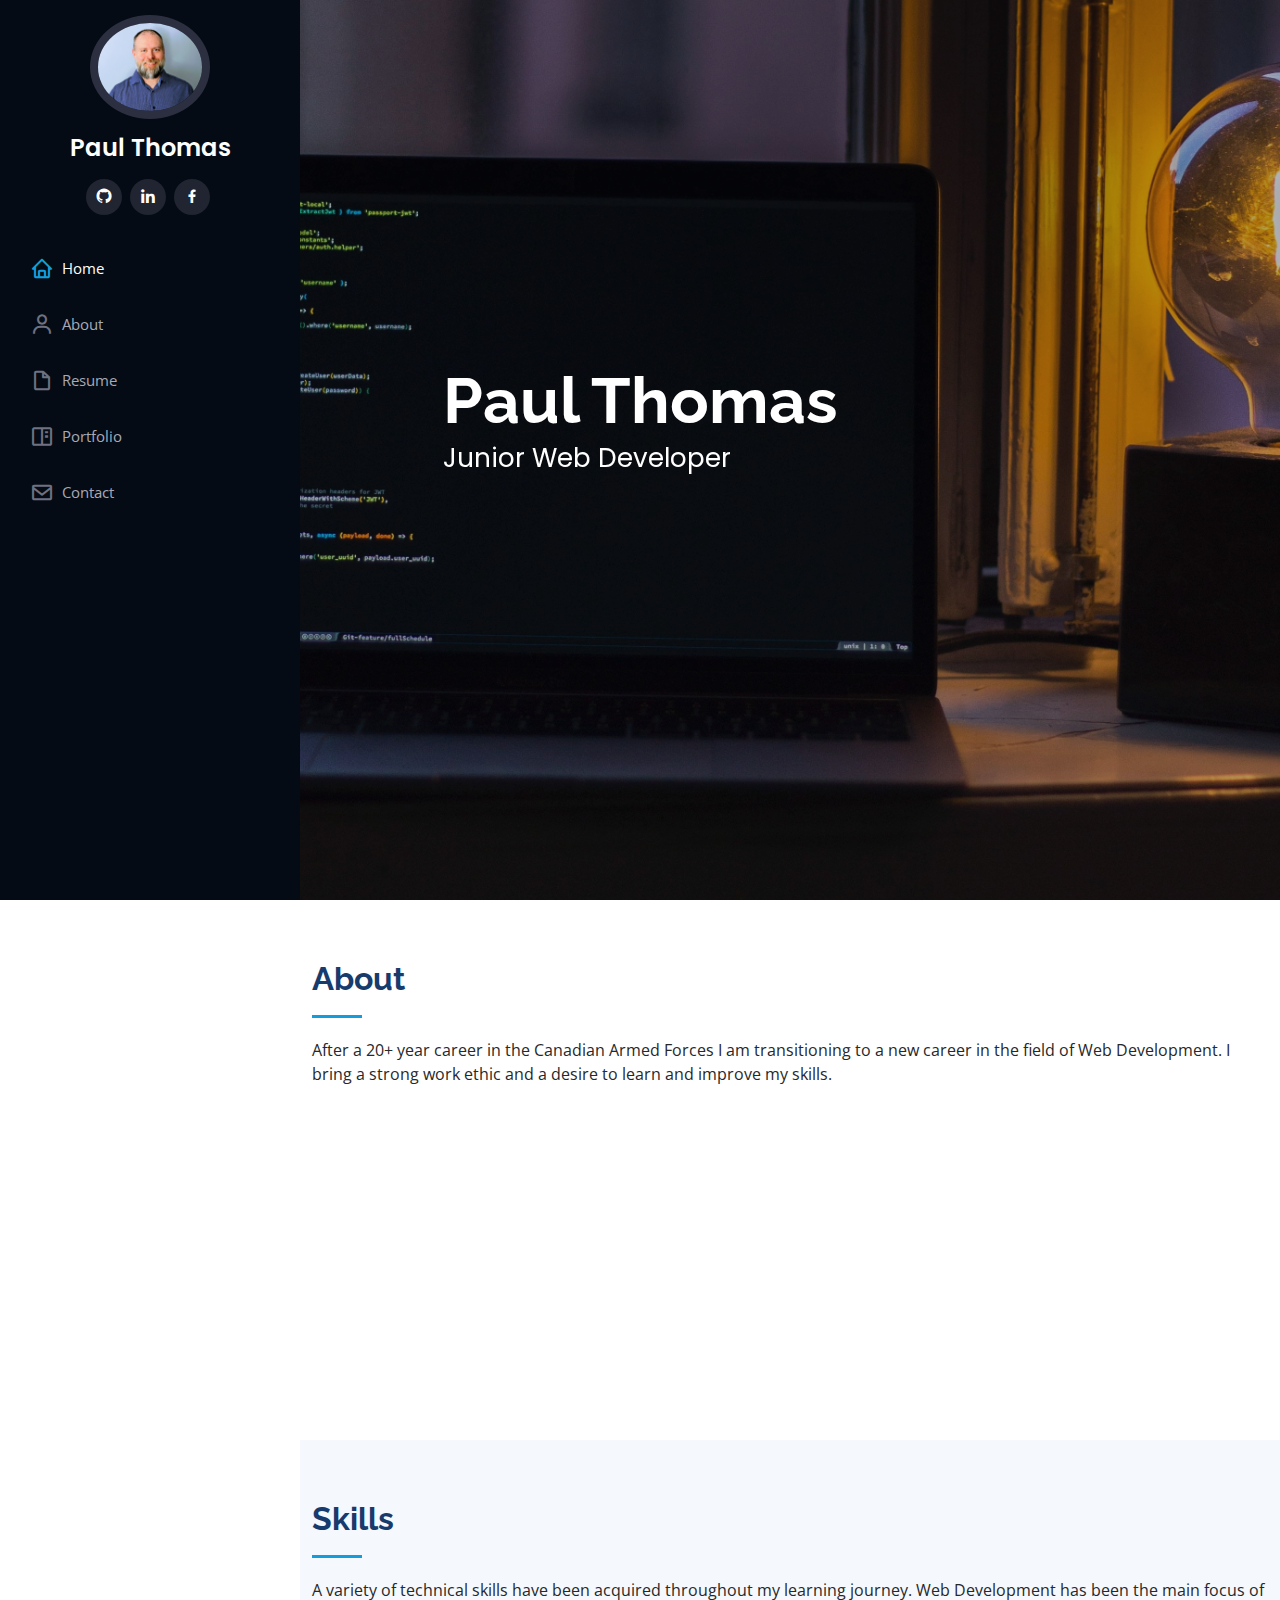
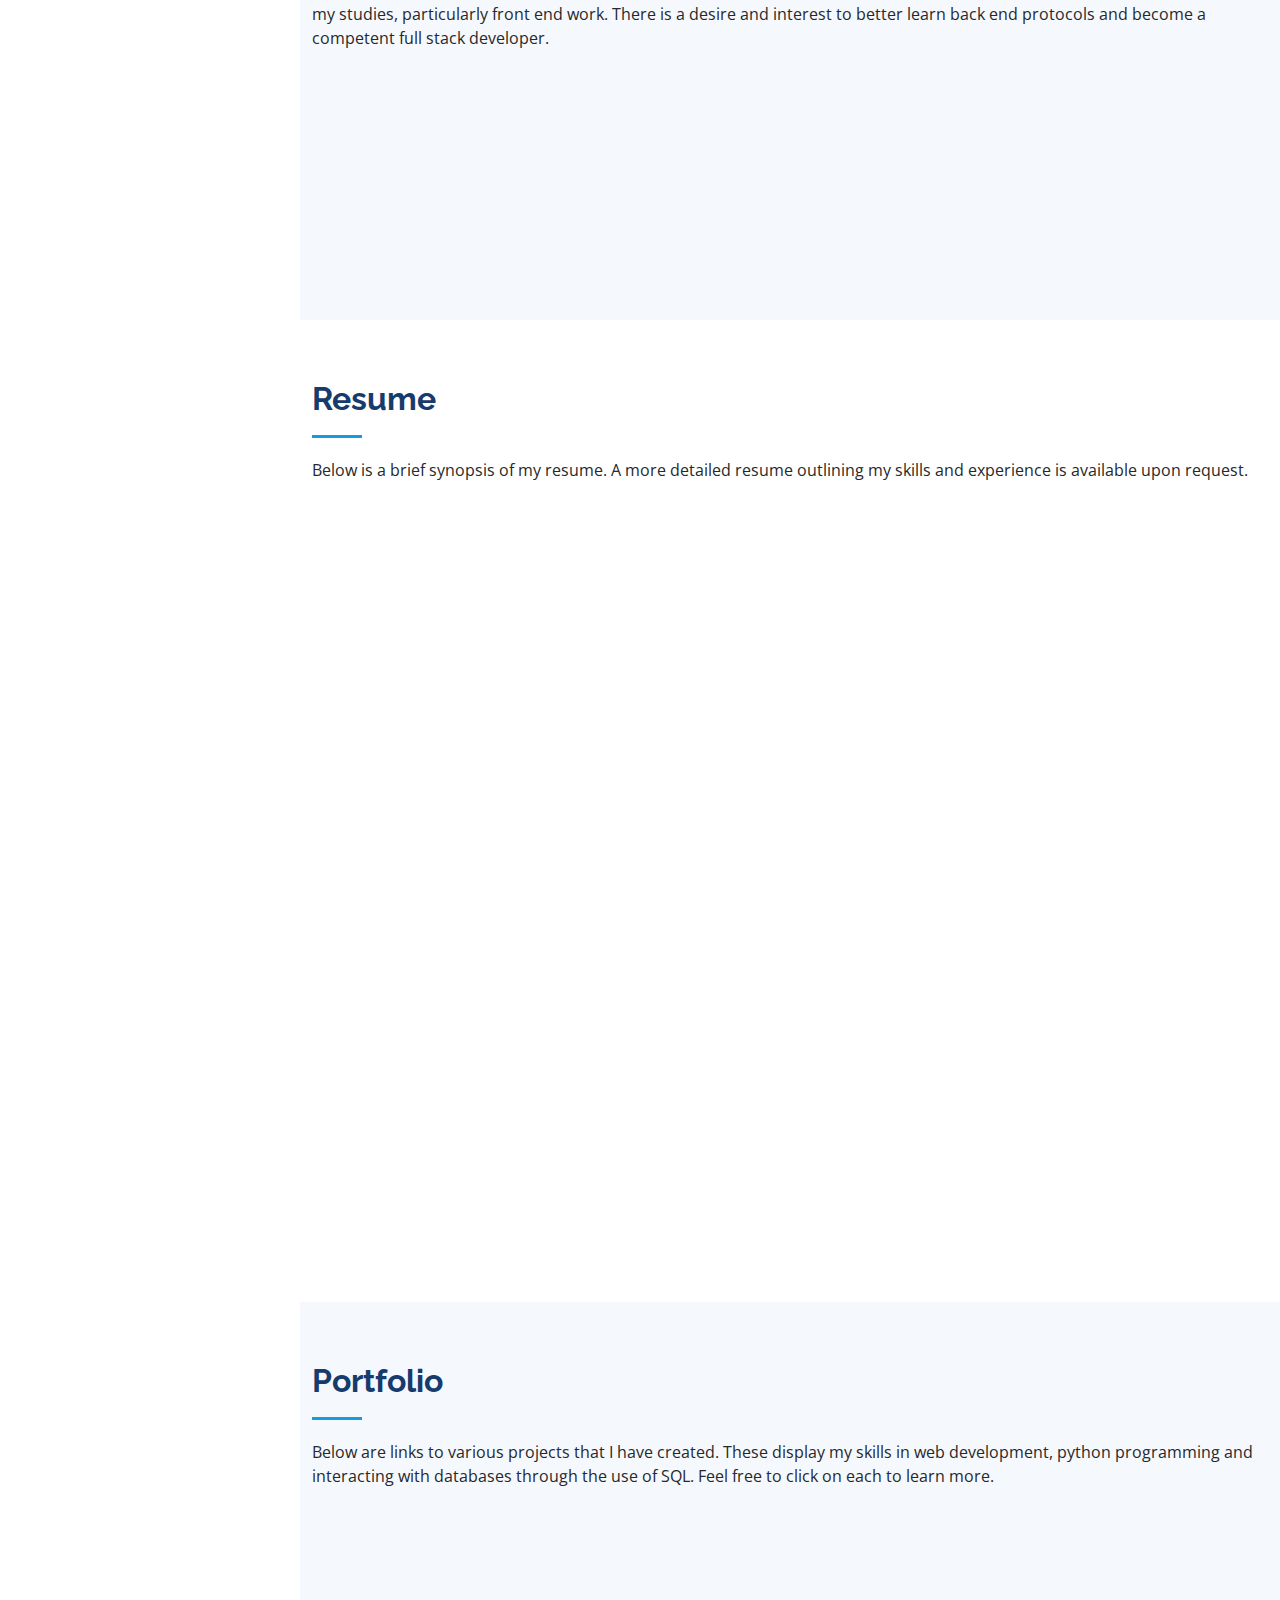
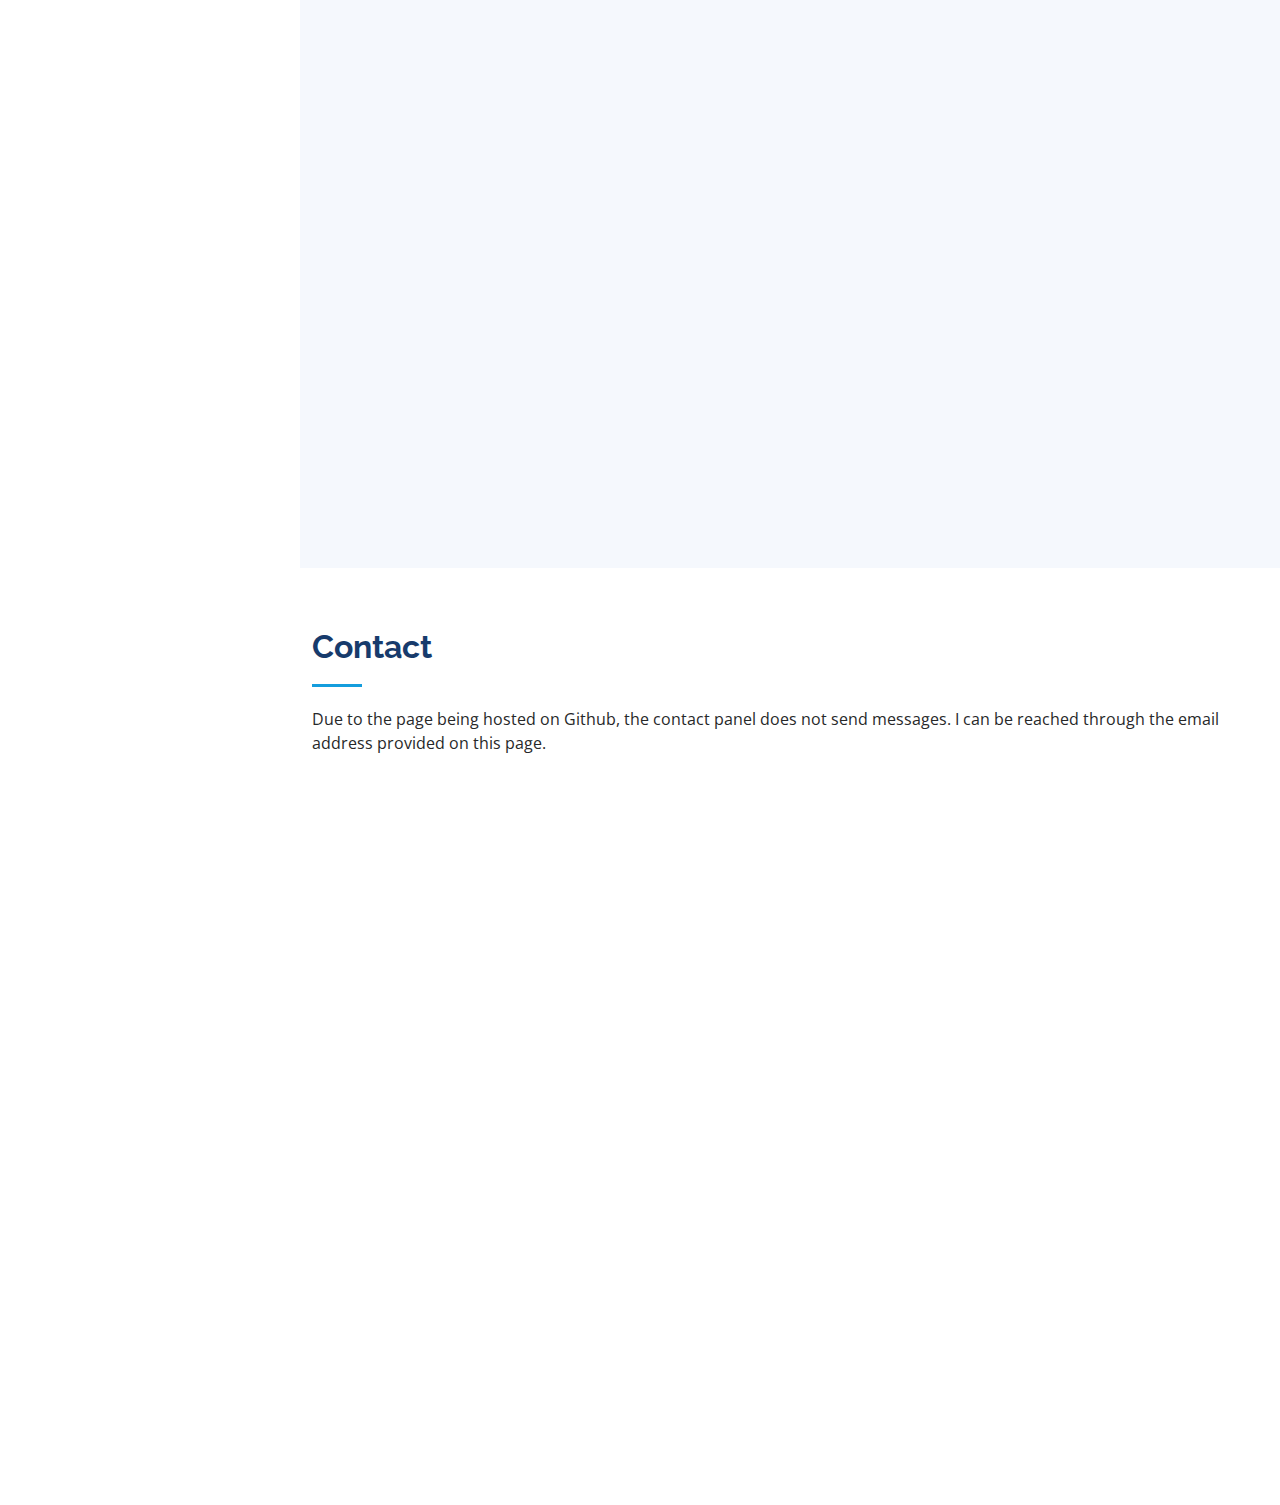
<file: index.html>
<!DOCTYPE html>
<html lang="en">

<head>
  <meta charset="utf-8">
  <meta content="width=device-width, initial-scale=1.0" name="viewport">

  <title>Paul Thomas</title>
  <meta content="" name="description">
  <meta content="" name="keywords">

  <!-- Favicons -->
  <link href="assets/img/favicon.png" rel="icon">
  <link href="assets/img/apple-touch-icon.png" rel="apple-touch-icon">

  <!-- Google Fonts -->
  <link href="https://fonts.googleapis.com/css?family=Open+Sans:300,300i,400,400i,600,600i,700,700i|Raleway:300,300i,400,400i,500,500i,600,600i,700,700i|Poppins:300,300i,400,400i,500,500i,600,600i,700,700i" rel="stylesheet">

  <!-- Vendor CSS Files -->
  <link href="assets/vendor/aos/aos.css" rel="stylesheet">
  <link href="assets/vendor/bootstrap/css/bootstrap.min.css" rel="stylesheet">
  <link href="assets/vendor/bootstrap-icons/bootstrap-icons.css" rel="stylesheet">
  <link href="assets/vendor/boxicons/css/boxicons.min.css" rel="stylesheet">
  <link href="assets/vendor/glightbox/css/glightbox.min.css" rel="stylesheet">
  <link href="assets/vendor/swiper/swiper-bundle.min.css" rel="stylesheet">

  <!-- Template Main CSS File -->
  <link href="assets/css/style.css" rel="stylesheet">

  <!-- =======================================================
  * Template Name: iPortfolio - v3.10.0
  * Template URL: https://bootstrapmade.com/iportfolio-bootstrap-portfolio-websites-template/
  * Author: BootstrapMade.com
  * License: https://bootstrapmade.com/license/
  ======================================================== -->
</head>

<body>

  <!-- ======= Mobile nav toggle button ======= -->
  <i class="bi bi-list mobile-nav-toggle d-xl-none"></i>

  <!-- ======= Header ======= -->
  <header id="header">
    <div class="d-flex flex-column">

      <div class="profile">
        <img src="assets/img/profile.jpg" alt="" class="img-fluid rounded-circle">
        <h1 class="text-light"><a href="index.html">Paul Thomas</a></h1>
        <div class="social-links mt-3 text-center"> 
          <a href="https://github.com/paulthomas58" target="_blank" rel="noopener noreferrer"  class="google-plus"><i class="bx bxl-github"></i></a>
          <a href="https://www.linkedin.com/in/paul-thomas-407814230/" target="_blank" rel="noopener noreferrer"class="linkedin"><i class="bx bxl-linkedin"></i></a>
          <a href="https://www.facebook.com/profile.php?id=616115062" target="_blank" rel="noopener noreferrer"
            class="facebook"><i class="bx bxl-facebook"></i></a>
        </div>
      </div>

      <nav id="navbar" class="nav-menu navbar">
        <ul>
          <li><a href="#hero" class="nav-link scrollto active"><i class="bx bx-home"></i> <span>Home</span></a></li>
          <li><a href="#about" class="nav-link scrollto"><i class="bx bx-user"></i> <span>About</span></a></li>
          <li><a href="#resume" class="nav-link scrollto"><i class="bx bx-file-blank"></i> <span>Resume</span></a></li>
          <li><a href="#portfolio" class="nav-link scrollto"><i class="bx bx-book-content"></i> <span>Portfolio</span></a></li>          
          <li><a href="#contact" class="nav-link scrollto"><i class="bx bx-envelope"></i> <span>Contact</span></a></li>
        </ul>
      </nav><!-- .nav-menu -->
    </div>
  </header><!-- End Header -->

  <!-- ======= Hero Section ======= -->
  <section id="hero" class="d-flex flex-column justify-content-center align-items-center">
    <div class="hero-container" data-aos="fade-in">
      <h1>Paul Thomas</h1>
      <p>Junior Web Developer</p>
    </div>
  </section><!-- End Hero -->

  <main id="main">

    <!-- ======= About Section ======= -->
    <section id="about" class="about">
      <div class="container">

        <div class="section-title">
          <h2>About</h2>
          <p>After a 20+ year career in the Canadian Armed Forces I am transitioning to a new career in the field of Web
          Development. I bring a strong work ethic and a desire to learn and improve my skills.</p>
        </div>

        <div class="row">
          <div class="col-lg-4" data-aos="fade-right">
            <img src="assets/img/profile.jpg" class="img-fluid" alt="">
          </div>
          <div class="col-lg-8 pt-4 pt-lg-0 content" data-aos="fade-left">
            <h3>Junior Web Developer</h3>
            <p class="fst-italic">
              A fast learner with a high attention to details and a desire to grow professionally through continuous
              study and participation.
            </p>
            <div class="row">
              <div class="col-lg-6">
                <ul>                  
                  <li><i class="bi bi-chevron-right"></i> <strong>Website:</strong> <span>https://cutt.ly/N8YqtiV</span></li>                  
                  <li><i class="bi bi-chevron-right"></i> <strong>City:</strong> <span>Pembroke, ON</span></li>
                </ul>
              </div>
              <div class="col-lg-6">
                <ul>             
                  
                  <li><i class="bi bi-chevron-right"></i> <strong>Email:</strong> <span>paul.thomas@cogeco.ca</span></li>
                  <li><i class="bi bi-chevron-right"></i> <strong>Freelance:</strong> <span>Available</span></li>
                </ul>
              </div>
            </div>
            <p>
              Currently completing the Secure Software Development course through the University of Ottawa Professional Development Institute. Looking for 
              an entry level position with an organization that will provide the opportunity to grow and learn.
            </p>
          </div>
        </div>

      </div>
    </section><!-- End About Section -->

    <!-- ======= Skills Section ======= -->
    <section id="skills" class="skills section-bg">
      <div class="container">

        <div class="section-title">
          <h2>Skills</h2>
          <p>A variety of technical skills have been acquired throughout my learning journey. Web Development has been the 
            main focus of my studies, particularly front end work. There is a desire and interest to better learn back end 
          protocols and become a competent full stack developer. </p>
        </div>

        <div class="row skills-content">

          <div class="col-lg-6" data-aos="fade-up">

            <div class="progress">
              <span class="skill">HTML <i class="val">90%</i></span>
              <div class="progress-bar-wrap">
                <div class="progress-bar" role="progressbar" aria-valuenow="90" aria-valuemin="0" aria-valuemax="100"></div>
              </div>
            </div>

            <div class="progress">
              <span class="skill">CSS <i class="val">85%</i></span>
              <div class="progress-bar-wrap">
                <div class="progress-bar" role="progressbar" aria-valuenow="85" aria-valuemin="0" aria-valuemax="100"></div>
              </div>
            </div>

            <div class="progress">
              <span class="skill">JavaScript <i class="val">75%</i></span>
              <div class="progress-bar-wrap">
                <div class="progress-bar" role="progressbar" aria-valuenow="75" aria-valuemin="0" aria-valuemax="100"></div>
              </div>
            </div>

          </div>

          <div class="col-lg-6" data-aos="fade-up" data-aos-delay="100">

            <div class="progress">
              <span class="skill">PHP <i class="val">70%</i></span>
              <div class="progress-bar-wrap">
                <div class="progress-bar" role="progressbar" aria-valuenow="70" aria-valuemin="0" aria-valuemax="100"></div>
              </div>
            </div>

            <div class="progress">
              <span class="skill">SQL <i class="val">85%</i></span>
              <div class="progress-bar-wrap">
                <div class="progress-bar" role="progressbar" aria-valuenow="85" aria-valuemin="0" aria-valuemax="100"></div>
              </div>
            </div>

            <div class="progress">
              <span class="skill">Pyhton <i class="val">70%</i></span>
              <div class="progress-bar-wrap">
                <div class="progress-bar" role="progressbar" aria-valuenow="70" aria-valuemin="0" aria-valuemax="100"></div>
              </div>
            </div>

          </div>

        </div>

      </div>
    </section><!-- End Skills Section -->

    <!-- ======= Resume Section ======= -->
    <section id="resume" class="resume">
      <div class="container">

        <div class="section-title">
          <h2>Resume</h2>
          <p>Below is a brief synopsis of my resume. A more detailed resume outlining my skills and experience is available upon request.</p>
        </div>

        <div class="row">
          <div class="col-lg-6" data-aos="fade-up">
            <h3 class="resume-title">Summary</h3>
            <div class="resume-item pb-0">
              <h4>Paul Thomas</h4>
              <p><em>Innovative and deadline-driven Web Designer with experience working in fast paced and challenging environments.</em></p>
              <ul>
                <li>Pembroke, ON</li>
                <li>paul.thomas@cogeco.ca</li>
              </ul>
            </div>

            <h3 class="resume-title">Education</h3>
            <div class="resume-item">
              <h4>Secure Software Development</h4>
              <h5>2022 - 2023</h5>
              <p><em>University of Ottawa Professional Development Institute </em></p>
              <p>Provides an introduction to popular programming languages such as Python, C++ and HTML. Also trains students on LAMP and 
                Ruby on Rails.
              </p>
            </div>
            <div class="resume-item">
              <h4>Google Data Analytics Professional Certificate</h4>
              <h5>2021 - 2022</h5>
              <p><em>Coursera</em></p>
              <p>Delivers an introduction to data analysis. Students develop analytic skills using spreadsheets, SQL, Tableau and R. </p>
            </div>
          </div>
          <div class="col-lg-6" data-aos="fade-up" data-aos-delay="100">
            <h3 class="resume-title">Professional Experience</h3>
            <div class="resume-item">
              <h4>Quartermaster</h4>
              <h5>2021 - 2022</h5>
              <p><em>Petawawa, On </em></p>
              <ul>
                <li>Resposible for tracking, maintaining and issuing equipment and weapons to an Army sub unit.</li>
                <li>Delegate tasks to the 6 members of the staff provide counsel on all aspects of the holdings.</li>                
              </ul>
            </div>
            <div class="resume-item">
              <h4>Course Programmer and Instructor</h4>
              <h5>2018 - 2021</h5>
              <p><em>Oromocto, NB</em></p>
              <ul>
                <li>Responsible for developing and implementing lesson plans for digitally aided calls for fire over a tactical data link.</li>
                <li>Aided in updating all courseware to comply with rapidly changing international training standards.</li>
                <li>Plan and deliver courses, create schedules, maintain student files, request resources and guest
                instructors</li>
                <li>Instruct and evaluate students in classroom, in simulation and real-world practical scenarios as
                one of nine nationally qualified evaluators.</li>
              </ul>
            </div>
          </div>
        </div>

      </div>
    </section><!-- End Resume Section -->

    <!-- ======= Portfolio Section ======= -->
    <section id="portfolio" class="portfolio section-bg">
      <div class="container">

        <div class="section-title">
          <h2>Portfolio</h2>
          <p>Below are links to various projects that I have created. These display my skills in web development, 
            python programming and interacting with databases through the use of SQL. Feel free to click on each to learn more.</p>
        </div>

        <div class="row" data-aos="fade-up">
          <div class="col-lg-12 d-flex justify-content-center">
            <ul id="portfolio-flters">
              <li data-filter="*" class="filter-active">All</li>
              <li data-filter=".filter-app">Web</li>
              <li data-filter=".filter-card">SQL</li>
              <li data-filter=".filter-web">Python</li>
            </ul>
          </div>
        </div>

        <div class="row portfolio-container" data-aos="fade-up" data-aos-delay="100">

          <div class="col-lg-4 col-md-6 portfolio-item filter-app">
            <div class="portfolio-wrap">
              <img src="assets/img/portfolio/google_resized.jpg" class="img-fluid" alt="">
              <div class="portfolio-links">
                <!-- <a href="assets/img/portfolio/portfolio-1.jpg" data-gallery="portfolioGallery" class="portfolio-lightbox" title="Web 1"><i class="bx bx-plus"></i></a> -->
                <a href="portfolio-web1.html" title="More Details"><i class="bx bx-link"></i></a>
              </div>
            </div>
          </div>

          <div class="col-lg-4 col-md-6 portfolio-item filter-web">
            <div class="portfolio-wrap">
              <img src="assets/img/portfolio/ebay_resized.jpg" class="img-fluid" alt="">
              <div class="portfolio-links">
                <!-- <a href="assets/img/portfolio/portfolio-2.jpg" data-gallery="portfolioGallery" class="portfolio-lightbox" title="Python 1"><i class="bx bx-plus"></i></a> -->
                <a href="portfolio-python1.html" title="More Details"><i class="bx bx-link"></i></a>
              </div>
            </div>
          </div>

          <div class="col-lg-4 col-md-6 portfolio-item filter-app">
            <div class="portfolio-wrap">
              <img src="assets/img/portfolio/movie_resized.jpg" class="img-fluid" alt="">
              <div class="portfolio-links">
                <!-- <a href="assets/img/portfolio/movie.jpg" data-gallery="portfolioGallery" class="portfolio-lightbox" title="SQL 1"><i class="bx bx-plus"></i></a>  -->
                <a href="portfolio-web2.html" title="More Details"><i class="bx bx-link"></i></a>
              </div>
            </div>
          </div>

          <div class="col-lg-4 col-md-6 portfolio-item filter-card">
            <div class="portfolio-wrap">
              <img src="assets/img/portfolio/covid_resized.jpg" class="img-fluid" alt="">
              <div class="portfolio-links">
                <!-- <a href="assets/img/portfolio/portfolio-4.jpg" data-gallery="portfolioGallery" class="portfolio-lightbox" title="Pyhton 1"><i class="bx bx-plus"></i></a> -->
                <a href="portfolio-sql1.html" title="More Details"><i class="bx bx-link"></i></a>
              </div>
            </div>
          </div>

          <div class="col-lg-4 col-md-6 portfolio-item filter-web">
            <div class="portfolio-wrap">
              <img src="assets/img/portfolio/url_resized.jpg" class="img-fluid" alt="">
              <div class="portfolio-links">
                <!-- <a href="assets/img/portfolio/portfolio-5.jpg" data-gallery="portfolioGallery" class="portfolio-lightbox" title="Web 2"><i class="bx bx-plus"></i></a> -->
                <a href="portfolio-python2.html" title="More Details"><i class="bx bx-link"></i></a>
              </div>
            </div>
          </div>

          <!-- <div class="col-lg-4 col-md-6 portfolio-item filter-app"> 
            <div class="portfolio-wrap">
              <img src="assets/img/portfolio/portfolio-6.jpg" class="img-fluid" alt="">
              <div class="portfolio-links">
                 <a href="assets/img/portfolio/portfolio-6.jpg" data-gallery="portfolioGallery" class="portfolio-lightbox" title="SQL 3"><i class="bx bx-plus"></i></a> 
                <a href="portfolio-details.html" title="More Details"><i class="bx bx-link"></i></a>
              </div>
            </div>
          </div>

          <div class="col-lg-4 col-md-6 portfolio-item filter-card">
            <div class="portfolio-wrap">
              <img src="assets/img/portfolio/portfolio-7.jpg" class="img-fluid" alt="">
              <div class="portfolio-links">
                 <a href="assets/img/portfolio/portfolio-7.jpg" data-gallery="portfolioGallery" class="portfolio-lightbox" title="Pyhton 3"><i class="bx bx-plus"></i></a> 
                <a href="portfolio-details.html" title="More Details"><i class="bx bx-link"></i></a>
              </div>
            </div>
          </div>

          <div class="col-lg-4 col-md-6 portfolio-item filter-card">
            <div class="portfolio-wrap">
              <img src="assets/img/portfolio/portfolio-8.jpg" class="img-fluid" alt="">
              <div class="portfolio-links">
                 <a href="assets/img/portfolio/portfolio-8.jpg" data-gallery="portfolioGallery" class="portfolio-lightbox" title="Web 3"><i class="bx bx-plus"></i></a> 
                <a href="portfolio-details.html" title="More Details"><i class="bx bx-link"></i></a>
              </div>
            </div>
          </div>

          <div class="col-lg-4 col-md-6 portfolio-item filter-web">
            <div class="portfolio-wrap">
              <img src="assets/img/portfolio/portfolio-9.jpg" class="img-fluid" alt="">
              <div class="portfolio-links">
                 <a href="assets/img/portfolio/portfolio-9.jpg" data-gallery="portfolioGallery" class="portfolio-lightbox" title="Web 3"><i class="bx bx-plus"></i></a> 
                <a href="portfolio-details.html" title="More Details"><i class="bx bx-link"></i></a>
              </div>
            </div>
          </div> -->

        </div>

      </div>
    </section><!-- End Portfolio Section -->

    

    <!-- ======= Contact Section ======= -->
    <section id="contact" class="contact">
      <div class="container">

        <div class="section-title">
          <h2>Contact</h2>
          <p>Due to the page being hosted on Github, the contact panel does not send messages. I can be reached through the email address provided on this page.</p>
        </div>

        <div class="row" data-aos="fade-in">

          <div class="col-lg-5 d-flex align-items-stretch">
            <div class="info">
              <div class="address">
                <i class="bi bi-geo-alt"></i>
                <h4>Location:</h4>
                <p>Pembroke, ON</p>
              </div>

              <div class="email">
                <i class="bi bi-envelope"></i>
                <h4>Email:</h4>
                <p>paul.thomas@cogeco.ca</p>
              </div>
             
              <iframe
                src="https://www.google.com/maps/embed?pb=!1m14!1m12!1m3!1d11122.748504448704!2d-77.11874368902271!3d45.81752406525484!2m3!1f0!2f0!3f0!3m2!1i1024!2i768!4f13.1!5e0!3m2!1sen!2sca!4v1676491302258!5m2!1sen!2sca"
                width="350" height="350" style="border:0;" allowfullscreen="" loading="lazy"
                referrerpolicy="no-referrer-when-downgrade"></iframe>
            </div>

          </div>

          <div class="col-lg-7 mt-5 mt-lg-0 d-flex align-items-stretch">
            <form action="forms/contact.php" method="post" role="form" class="php-email-form">
              <div class="row">
                <div class="form-group col-md-6">
                  <label for="name">Your Name</label>
                  <input type="text" name="name" class="form-control" id="name" required>
                </div>
                <div class="form-group col-md-6">
                  <label for="name">Your Email</label>
                  <input type="email" class="form-control" name="email" id="email" required>
                </div>
              </div>
              <div class="form-group">
                <label for="name">Subject</label>
                <input type="text" class="form-control" name="subject" id="subject" required>
              </div>
              <div class="form-group">
                <label for="name">Message</label>
                <textarea class="form-control" name="message" rows="10" required></textarea>
              </div>
              <div class="my-3">
                <div class="loading">Loading</div>
                <div class="error-message"></div>
                <div class="sent-message">Your message has been sent. Thank you!</div>
              </div>
              <div class="text-center"><button type="submit">Send Message</button></div>
            </form>
          </div>

        </div>

      </div>
    </section><!-- End Contact Section -->

  </main><!-- End #main -->

  <!-- ======= Footer ======= 
  *<footer id="footer">
    *<div class="container">
      *<div class="copyright">
      *  &copy; Copyright <strong><span>iPortfolio</span></strong>
     * </div>
      
    *</div>
  </footer> End  Footer -->

  <a href="#" class="back-to-top d-flex align-items-center justify-content-center"><i class="bi bi-arrow-up-short"></i></a>

  <!-- Vendor JS Files -->
  <script src="assets/vendor/purecounter/purecounter_vanilla.js"></script>
  <script src="assets/vendor/aos/aos.js"></script>
  <script src="assets/vendor/bootstrap/js/bootstrap.bundle.min.js"></script>
  <script src="assets/vendor/glightbox/js/glightbox.min.js"></script>
  <script src="assets/vendor/isotope-layout/isotope.pkgd.min.js"></script>
  <script src="assets/vendor/swiper/swiper-bundle.min.js"></script>
  <script src="assets/vendor/typed.js/typed.min.js"></script>
  <script src="assets/vendor/waypoints/noframework.waypoints.js"></script>
  <script src="assets/vendor/php-email-form/validate.js"></script>

  <!-- Template Main JS File -->
  <script src="assets/js/main.js"></script>

</body>

</html>
</file>
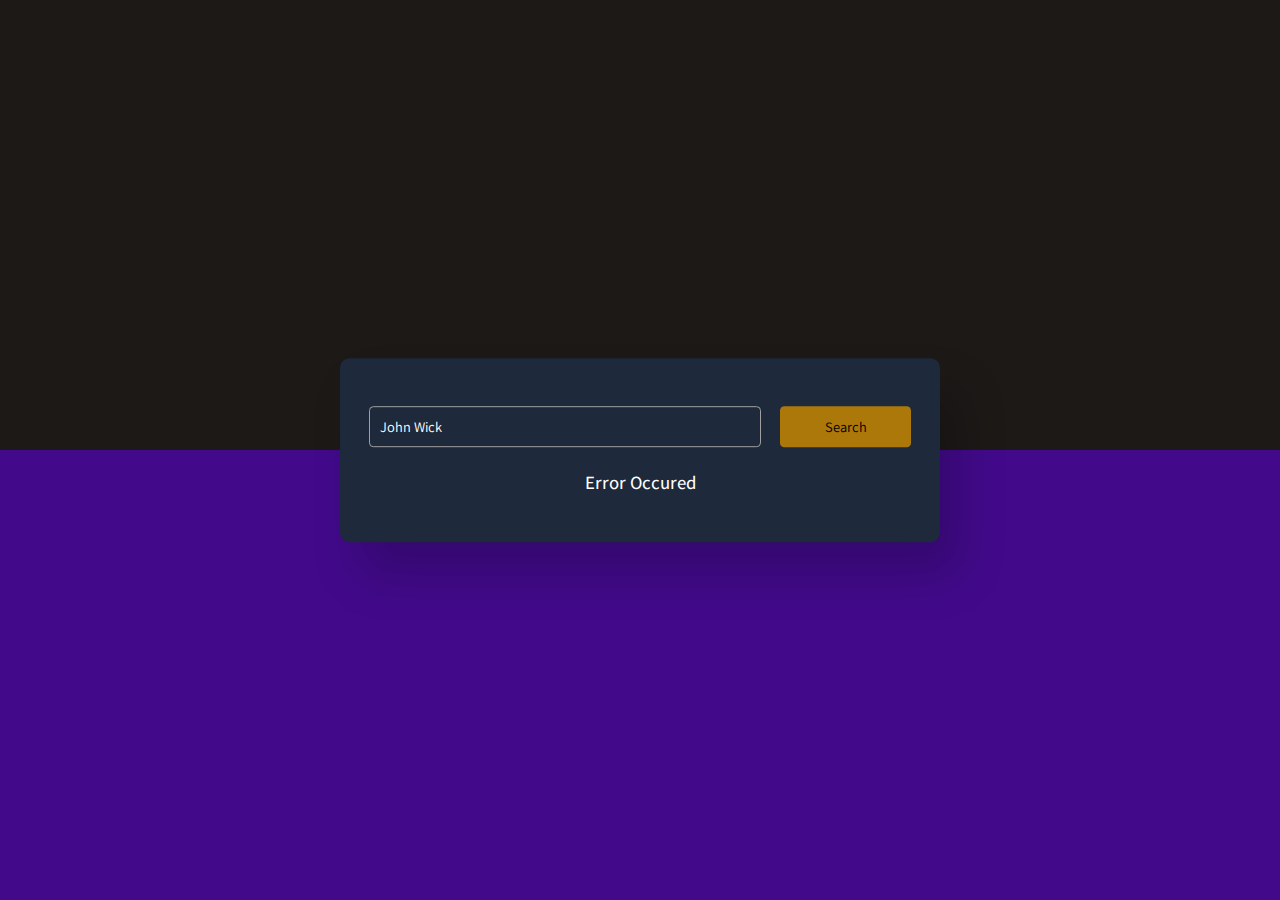
<file: assets/Movie-App-main/index.html>
<!DOCTYPE html>
<html lang="en">
<head>
    <meta charset="UTF-8">
    <meta http-equiv="X-UA-Compatible" content="IE=edge">
    <meta name="viewport" content="width=device-width, initial-scale=1.0">
    <link rel="stylesheet" href="style.css">
    <title>Movie App</title>
</head>

<body>
    <div class="container">
        <div class="search-container">
            <input type="text" id="movie-name" placeholder="Enter movie name here..." value="John Wick">
            <button id="search-btn">Search</button>
        </div>
        <div id="result"></div>
    </div>

    <script src="key.js"></script>
    <script src="index.js"></script>
    
</body>
</html>
</file>
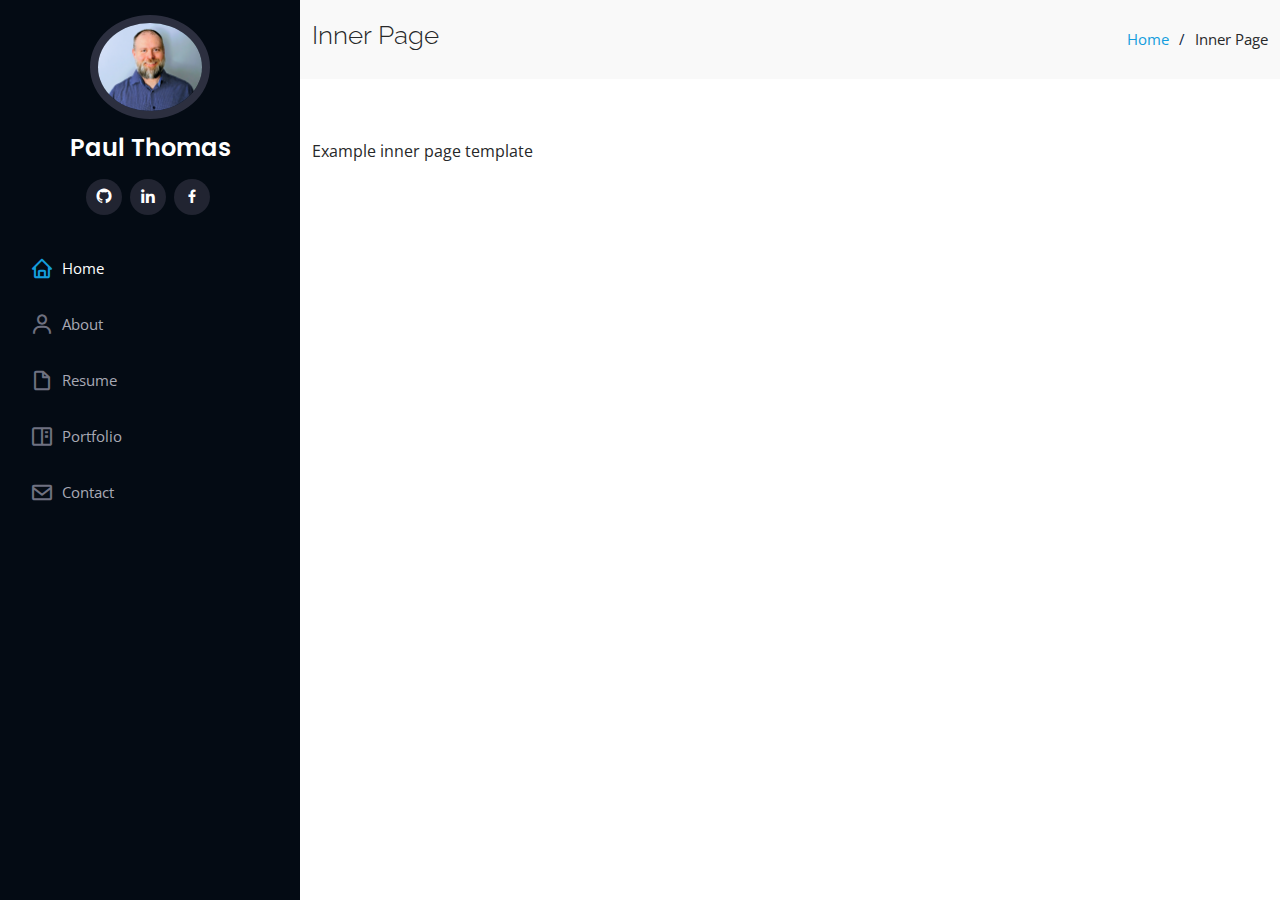
<file: inner-page.html>
<!DOCTYPE html>
<html lang="en">

<head>
  <meta charset="utf-8">
  <meta content="width=device-width, initial-scale=1.0" name="viewport">

  <title>Inner Page - Paul Thomas</title>
  <meta content="" name="description">
  <meta content="" name="keywords">

  <!-- Favicons -->
  <link href="assets/img/favicon.png" rel="icon">
  <link href="assets/img/apple-touch-icon.png" rel="apple-touch-icon">

  <!-- Google Fonts -->
  <link href="https://fonts.googleapis.com/css?family=Open+Sans:300,300i,400,400i,600,600i,700,700i|Raleway:300,300i,400,400i,500,500i,600,600i,700,700i|Poppins:300,300i,400,400i,500,500i,600,600i,700,700i" rel="stylesheet">

  <!-- Vendor CSS Files -->
  <link href="assets/vendor/aos/aos.css" rel="stylesheet">
  <link href="assets/vendor/bootstrap/css/bootstrap.min.css" rel="stylesheet">
  <link href="assets/vendor/bootstrap-icons/bootstrap-icons.css" rel="stylesheet">
  <link href="assets/vendor/boxicons/css/boxicons.min.css" rel="stylesheet">
  <link href="assets/vendor/glightbox/css/glightbox.min.css" rel="stylesheet">
  <link href="assets/vendor/swiper/swiper-bundle.min.css" rel="stylesheet">

  <!-- Template Main CSS File -->
  <link href="assets/css/style.css" rel="stylesheet">

  <!-- =======================================================
  * Template Name: iPortfolio - v3.10.0
  * Template URL: https://bootstrapmade.com/iportfolio-bootstrap-portfolio-websites-template/
  * Author: BootstrapMade.com
  * License: https://bootstrapmade.com/license/
  ======================================================== -->
</head>

<body>

  <!-- ======= Mobile nav toggle button ======= -->
  <i class="bi bi-list mobile-nav-toggle d-xl-none"></i>

  <!-- ======= Header ======= -->
  <header id="header">
    <div class="d-flex flex-column">

      <div class="profile">
        <img src="assets/img/profile.jpg" alt="" class="img-fluid rounded-circle">
        <h1 class="text-light"><a href="index.html">Paul Thomas</a></h1>
        <div class="social-links mt-3 text-center">
          <a href="https://github.com/paulthomas58" target="_blank" rel="noopener noreferrer" class="google-plus"><i
              class="bx bxl-github"></i></a>
          <a href="https://www.linkedin.com/in/paul-thomas-407814230/" target="_blank" rel="noopener noreferrer"
            class="linkedin"><i class="bx bxl-linkedin"></i></a>
          <a href="https://www.facebook.com/profile.php?id=616115062" target="_blank" rel="noopener noreferrer"
            class="facebook"><i class="bx bxl-facebook"></i></a>
        </div>
      </div>

      <nav id="navbar" class="nav-menu navbar">
        <ul>
          <li><a href="#hero" class="nav-link scrollto active"><i class="bx bx-home"></i> <span>Home</span></a></li>
          <li><a href="#about" class="nav-link scrollto"><i class="bx bx-user"></i> <span>About</span></a></li>
          <li><a href="#resume" class="nav-link scrollto"><i class="bx bx-file-blank"></i> <span>Resume</span></a></li>
          <li><a href="#portfolio" class="nav-link scrollto"><i class="bx bx-book-content"></i> <span>Portfolio</span></a></li>          
          <li><a href="#contact" class="nav-link scrollto"><i class="bx bx-envelope"></i> <span>Contact</span></a></li>
        </ul>
      </nav><!-- .nav-menu -->
    </div>
  </header><!-- End Header -->

  <main id="main">

    <!-- ======= Breadcrumbs ======= -->
    <section class="breadcrumbs">
      <div class="container">

        <div class="d-flex justify-content-between align-items-center">
          <h2>Inner Page</h2>
          <ol>
            <li><a href="index.html">Home</a></li>
            <li>Inner Page</li>
          </ol>
        </div>

      </div>
    </section><!-- End Breadcrumbs -->

    <section class="inner-page">
      <div class="container">
        <p>
          Example inner page template
        </p>
      </div>
    </section>

  </main><!-- End #main -->

  <!-- ======= Footer ======= 
  <footer id="footer">
    <div class="container">
      <div class="copyright">
        &copy; Copyright <strong><span>iPortfolio</span></strong>
      </div>
      
    </div>
  </footer> End  Footer -->

  <a href="#" class="back-to-top d-flex align-items-center justify-content-center"><i class="bi bi-arrow-up-short"></i></a>

  <!-- Vendor JS Files -->
  <script src="assets/vendor/purecounter/purecounter_vanilla.js"></script>
  <script src="assets/vendor/aos/aos.js"></script>
  <script src="assets/vendor/bootstrap/js/bootstrap.bundle.min.js"></script>
  <script src="assets/vendor/glightbox/js/glightbox.min.js"></script>
  <script src="assets/vendor/isotope-layout/isotope.pkgd.min.js"></script>
  <script src="assets/vendor/swiper/swiper-bundle.min.js"></script>
  <script src="assets/vendor/typed.js/typed.min.js"></script>
  <script src="assets/vendor/waypoints/noframework.waypoints.js"></script>
  <script src="assets/vendor/php-email-form/validate.js"></script>

  <!-- Template Main JS File -->
  <script src="assets/js/main.js"></script>

</body>

</html>
</file>
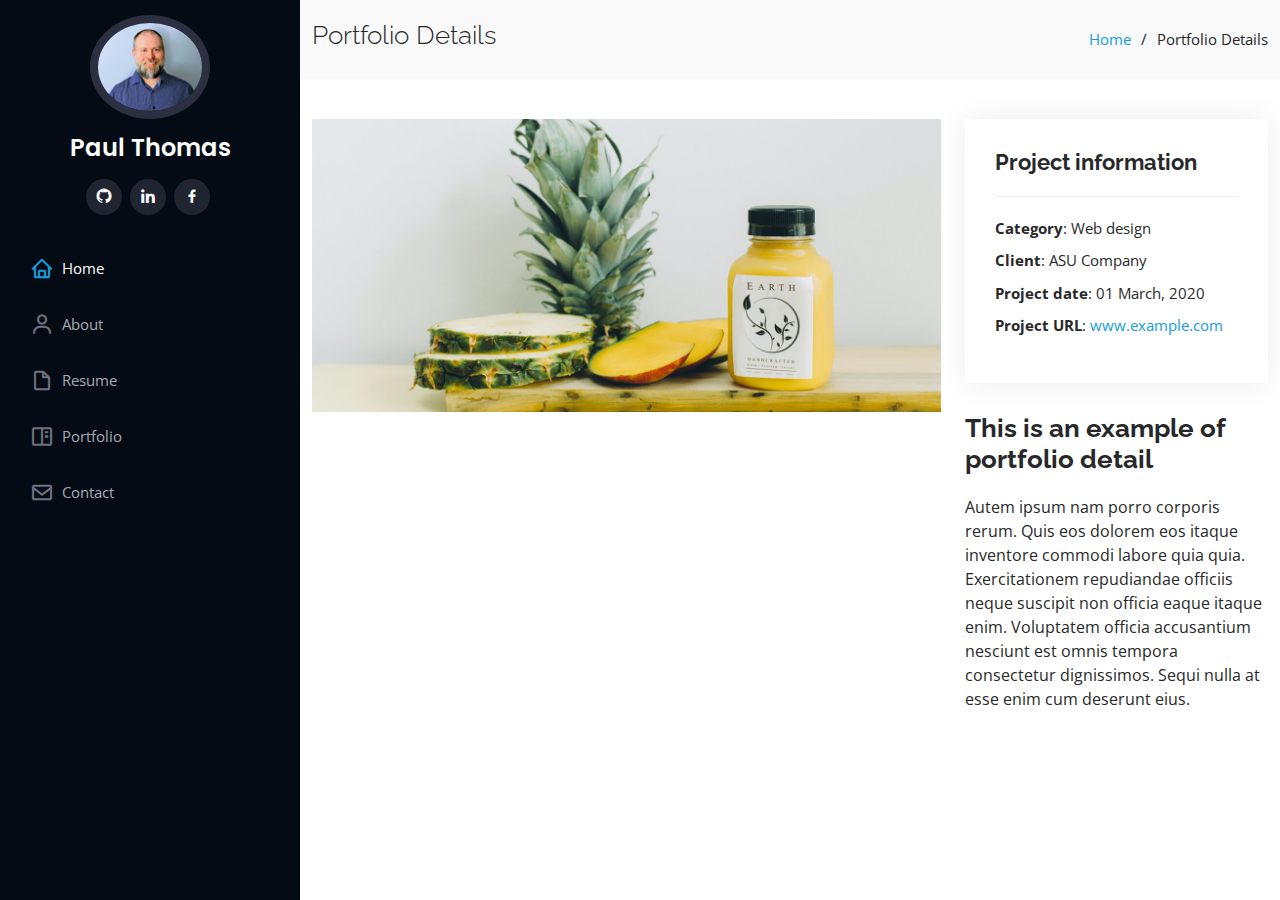
<file: portfolio-details.html>
<!DOCTYPE html>
<html lang="en">

<head>
  <meta charset="utf-8">
  <meta content="width=device-width, initial-scale=1.0" name="viewport">

  <title>Portfolio Details - Paul Thomas</title>
  <meta content="" name="description">
  <meta content="" name="keywords">

  <!-- Favicons -->
  <link href="assets/img/favicon.png" rel="icon">
  <link href="assets/img/apple-touch-icon.png" rel="apple-touch-icon">

  <!-- Google Fonts -->
  <link href="https://fonts.googleapis.com/css?family=Open+Sans:300,300i,400,400i,600,600i,700,700i|Raleway:300,300i,400,400i,500,500i,600,600i,700,700i|Poppins:300,300i,400,400i,500,500i,600,600i,700,700i" rel="stylesheet">

  <!-- Vendor CSS Files -->
  <link href="assets/vendor/aos/aos.css" rel="stylesheet">
  <link href="assets/vendor/bootstrap/css/bootstrap.min.css" rel="stylesheet">
  <link href="assets/vendor/bootstrap-icons/bootstrap-icons.css" rel="stylesheet">
  <link href="assets/vendor/boxicons/css/boxicons.min.css" rel="stylesheet">
  <link href="assets/vendor/glightbox/css/glightbox.min.css" rel="stylesheet">
  <link href="assets/vendor/swiper/swiper-bundle.min.css" rel="stylesheet">

  <!-- Template Main CSS File -->
  <link href="assets/css/style.css" rel="stylesheet">

  <!-- =======================================================
  * Template Name: iPortfolio - v3.10.0
  * Template URL: https://bootstrapmade.com/iportfolio-bootstrap-portfolio-websites-template/
  * Author: BootstrapMade.com
  * License: https://bootstrapmade.com/license/
  ======================================================== -->
</head>

<body>

  <!-- ======= Mobile nav toggle button ======= -->
  <i class="bi bi-list mobile-nav-toggle d-xl-none"></i>

  <!-- ======= Header ======= -->
  <header id="header">
    <div class="d-flex flex-column">

      <div class="profile">
        <img src="assets/img/profile.jpg" alt="" class="img-fluid rounded-circle">
        <h1 class="text-light"><a href="index.html">Paul Thomas</a></h1>
        <div class="social-links mt-3 text-center">
          <a href="https://github.com/paulthomas58" target="_blank" rel="noopener noreferrer" class="google-plus"><i
              class="bx bxl-github"></i></a>
          <a href="https://www.linkedin.com/in/paul-thomas-407814230/" target="_blank" rel="noopener noreferrer"
            class="linkedin"><i class="bx bxl-linkedin"></i></a>
          <a href="https://www.facebook.com/profile.php?id=616115062" target="_blank" rel="noopener noreferrer"
            class="facebook"><i class="bx bxl-facebook"></i></a>
        </div>
      </div>

      <nav id="navbar" class="nav-menu navbar">
        <ul>
          <li><a href="index.html#hero" class="nav-link scrollto active"><i class="bx bx-home"></i> <span>Home</span></a></li>
          <li><a href="index.html#about" class="nav-link scrollto"><i class="bx bx-user"></i> <span>About</span></a></li>
          <li><a href="index.html#resume" class="nav-link scrollto"><i class="bx bx-file-blank"></i> <span>Resume</span></a></li>
          <li><a href="index.html#portfolio" class="nav-link scrollto"><i class="bx bx-book-content"></i> <span>Portfolio</span></a></li>
          <li><a href="index.html#contact" class="nav-link scrollto"><i class="bx bx-envelope"></i> <span>Contact</span></a></li>
        </ul>
      </nav><!-- .nav-menu -->
    </div>
  </header><!-- End Header -->

  <main id="main">

    <!-- ======= Breadcrumbs ======= -->
    <section id="breadcrumbs" class="breadcrumbs">
      <div class="container">

        <div class="d-flex justify-content-between align-items-center">
          <h2>Portfolio Details</h2>
          <ol>
            <li><a href="index.html">Home</a></li>
            <li>Portfolio Details</li>
          </ol>
        </div>

      </div>
    </section><!-- End Breadcrumbs -->

    <!-- ======= Portfolio Details Section ======= -->
    <section id="portfolio-details" class="portfolio-details">
      <div class="container">

        <div class="row gy-4">

          <div class="col-lg-8">
            <div class="portfolio-details-slider swiper">
              <div class="swiper-wrapper align-items-center">

                <div class="swiper-slide">
                  <img src="assets/img/portfolio/portfolio-details-1.jpg" alt="">
                </div>

                <div class="swiper-slide">
                  <img src="assets/img/portfolio/portfolio-details-2.jpg" alt="">
                </div>

                <div class="swiper-slide">
                  <img src="assets/img/portfolio/portfolio-details-3.jpg" alt="">
                </div>

              </div>
              <div class="swiper-pagination"></div>
            </div>
          </div>

          <div class="col-lg-4">
            <div class="portfolio-info">
              <h3>Project information</h3>
              <ul>
                <li><strong>Category</strong>: Web design</li>
                <li><strong>Client</strong>: ASU Company</li>
                <li><strong>Project date</strong>: 01 March, 2020</li>
                <li><strong>Project URL</strong>: <a href="#">www.example.com</a></li>
              </ul>
            </div>
            <div class="portfolio-description">
              <h2>This is an example of portfolio detail</h2>
              <p>
                Autem ipsum nam porro corporis rerum. Quis eos dolorem eos itaque inventore commodi labore quia quia. Exercitationem repudiandae officiis neque suscipit non officia eaque itaque enim. Voluptatem officia accusantium nesciunt est omnis tempora consectetur dignissimos. Sequi nulla at esse enim cum deserunt eius.
              </p>
            </div>
          </div>

        </div>

      </div>
    </section><!-- End Portfolio Details Section -->

  </main><!-- End #main -->

  <!-- ======= Footer ======= 
  <footer id="footer">
    <div class="container">
      <div class="copyright">
        &copy; Copyright <strong><span>iPortfolio</span></strong>
      </div>
      
    </div>
  </footer> End  Footer -->

  <a href="#" class="back-to-top d-flex align-items-center justify-content-center"><i class="bi bi-arrow-up-short"></i></a>

  <!-- Vendor JS Files -->
  <script src="assets/vendor/purecounter/purecounter_vanilla.js"></script>
  <script src="assets/vendor/aos/aos.js"></script>
  <script src="assets/vendor/bootstrap/js/bootstrap.bundle.min.js"></script>
  <script src="assets/vendor/glightbox/js/glightbox.min.js"></script>
  <script src="assets/vendor/isotope-layout/isotope.pkgd.min.js"></script>
  <script src="assets/vendor/swiper/swiper-bundle.min.js"></script>
  <script src="assets/vendor/typed.js/typed.min.js"></script>
  <script src="assets/vendor/waypoints/noframework.waypoints.js"></script>
  <script src="assets/vendor/php-email-form/validate.js"></script>

  <!-- Template Main JS File -->
  <script src="assets/js/main.js"></script>

</body>

</html>
</file>
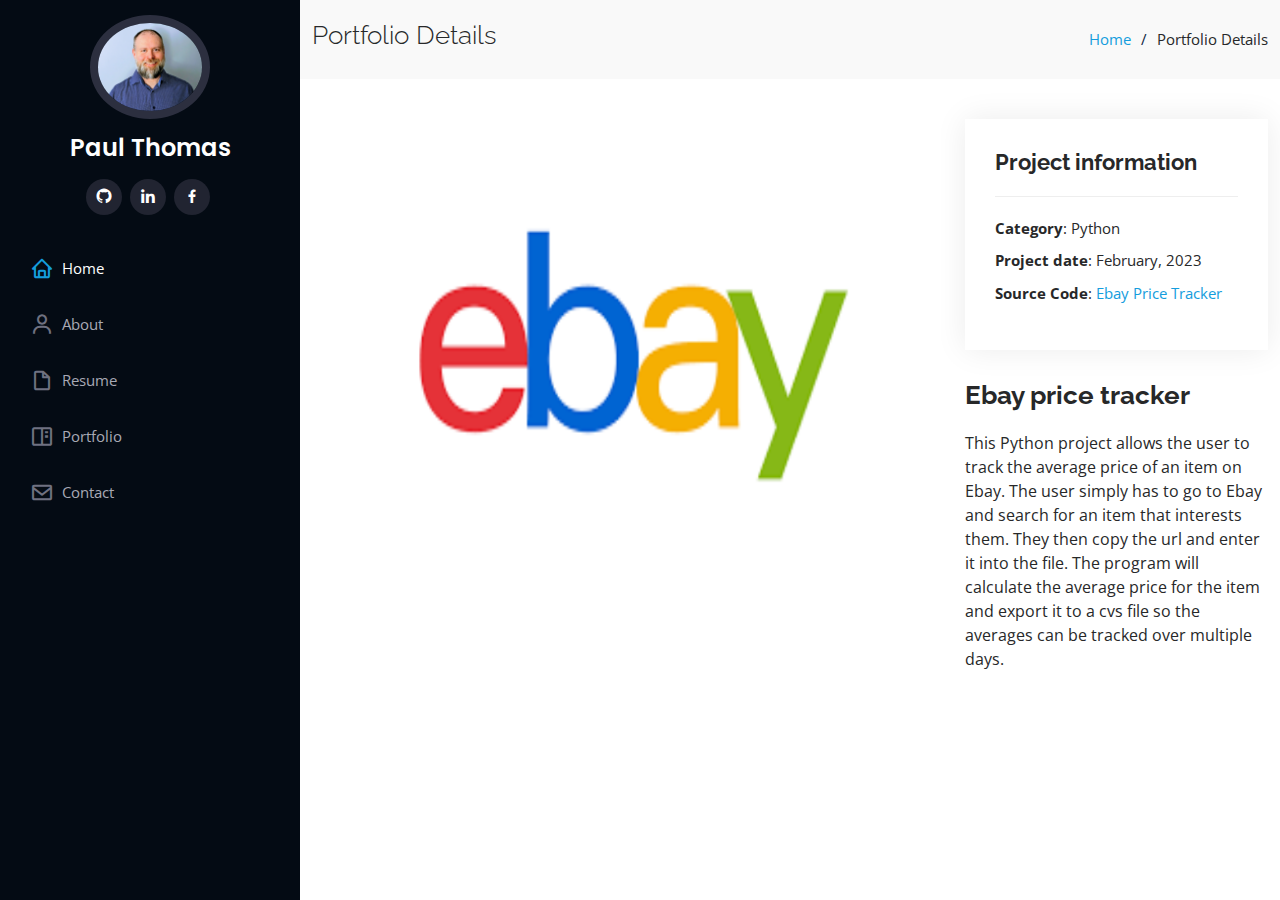
<file: portfolio-python1.html>
<!DOCTYPE html>
<html lang="en">

<head>
    <meta charset="utf-8">
    <meta content="width=device-width, initial-scale=1.0" name="viewport">

    <title>Portfolio Details - Paul Thomas</title>
    <meta content="" name="description">
    <meta content="" name="keywords">

    <!-- Favicons -->
    <link href="assets/img/favicon.png" rel="icon">
    <link href="assets/img/apple-touch-icon.png" rel="apple-touch-icon">

    <!-- Google Fonts -->
    <link
        href="https://fonts.googleapis.com/css?family=Open+Sans:300,300i,400,400i,600,600i,700,700i|Raleway:300,300i,400,400i,500,500i,600,600i,700,700i|Poppins:300,300i,400,400i,500,500i,600,600i,700,700i"
        rel="stylesheet">

    <!-- Vendor CSS Files -->
    <link href="assets/vendor/aos/aos.css" rel="stylesheet">
    <link href="assets/vendor/bootstrap/css/bootstrap.min.css" rel="stylesheet">
    <link href="assets/vendor/bootstrap-icons/bootstrap-icons.css" rel="stylesheet">
    <link href="assets/vendor/boxicons/css/boxicons.min.css" rel="stylesheet">
    <link href="assets/vendor/glightbox/css/glightbox.min.css" rel="stylesheet">
    <link href="assets/vendor/swiper/swiper-bundle.min.css" rel="stylesheet">

    <!-- Template Main CSS File -->
    <link href="assets/css/style.css" rel="stylesheet">

    <!-- =======================================================
  * Template Name: iPortfolio - v3.10.0
  * Template URL: https://bootstrapmade.com/iportfolio-bootstrap-portfolio-websites-template/
  * Author: BootstrapMade.com
  * License: https://bootstrapmade.com/license/
  ======================================================== -->
</head>

<body>

    <!-- ======= Mobile nav toggle button ======= -->
    <i class="bi bi-list mobile-nav-toggle d-xl-none"></i>

    <!-- ======= Header ======= -->
    <header id="header">
        <div class="d-flex flex-column">

            <div class="profile">
                <img src="assets/img/profile.jpg" alt="" class="img-fluid rounded-circle">
                <h1 class="text-light"><a href="index.html">Paul Thomas</a></h1>
                <div class="social-links mt-3 text-center">
                    <a href="https://github.com/paulthomas58" target="_blank" rel="noopener noreferrer"
                        class="google-plus"><i class="bx bxl-github"></i></a>
                    <a href="https://www.linkedin.com/in/paul-thomas-407814230/" target="_blank"
                        rel="noopener noreferrer" class="linkedin"><i class="bx bxl-linkedin"></i></a>
                    <a href="https://www.facebook.com/profile.php?id=616115062" target="_blank"
                        rel="noopener noreferrer" class="facebook"><i class="bx bxl-facebook"></i></a>
                </div>
            </div>

            <nav id="navbar" class="nav-menu navbar">
                <ul>
                    <li><a href="index.html#hero" class="nav-link scrollto active"><i class="bx bx-home"></i>
                            <span>Home</span></a></li>
                    <li><a href="index.html#about" class="nav-link scrollto"><i class="bx bx-user"></i>
                            <span>About</span></a></li>
                    <li><a href="index.html#resume" class="nav-link scrollto"><i class="bx bx-file-blank"></i>
                            <span>Resume</span></a></li>
                    <li><a href="index.html#portfolio" class="nav-link scrollto"><i class="bx bx-book-content"></i>
                            <span>Portfolio</span></a></li>
                    <li><a href="index.html#contact" class="nav-link scrollto"><i class="bx bx-envelope"></i>
                            <span>Contact</span></a></li>
                </ul>
            </nav><!-- .nav-menu -->
        </div>
    </header><!-- End Header -->

    <main id="main">

        <!-- ======= Breadcrumbs ======= -->
        <section id="breadcrumbs" class="breadcrumbs">
            <div class="container">

                <div class="d-flex justify-content-between align-items-center">
                    <h2>Portfolio Details</h2>
                    <ol>
                        <li><a href="index.html">Home</a></li>
                        <li>Portfolio Details</li>
                    </ol>
                </div>

            </div>
        </section><!-- End Breadcrumbs -->

        <!-- ======= Portfolio Details Section ======= -->
        <section id="portfolio-details" class="portfolio-details">
            <div class="container">

                <div class="row gy-4">

                    <div class="col-lg-8">
                        <div class="portfolio-details-slider swiper">
                            <div class="swiper-wrapper align-items-center">

                                <div class="swiper-slide">
                                    <img src="assets/img/portfolio/ebay_resized.jpg" alt="">
                                </div>

                                <div class="swiper-slide">
                                    <img src="assets/img/portfolio/portfolio-details-2.jpg" alt="">
                                </div>

                                <div class="swiper-slide">
                                    <img src="assets/img/portfolio/portfolio-details-3.jpg" alt="">
                                </div>

                            </div>
                            <div class="swiper-pagination"></div>
                        </div>
                    </div>

                    <div class="col-lg-4">
                        <div class="portfolio-info">
                            <h3>Project information</h3>
                            <ul>
                                <li><strong>Category</strong>: Python</li>                                
                                <li><strong>Project date</strong>: February, 2023</li>
                                <li><strong>Source Code</strong>: <a href="https://github.com/paulthomas58/Price-Tracker" target="_blank" rel="noopener noreferrer">Ebay Price Tracker</a></li>
                            </ul>
                        </div>
                        <div class="portfolio-description">
                            <h2>Ebay price tracker</h2>
                            <p>
                                This Python project allows the user to track the average price of an item on Ebay. The
                                user simply has to go to Ebay and search for an item that interests them. They then copy the url and
                                enter it into the file. The program will calculate the average price for the item and export it
                                to a cvs file so the averages can be tracked over multiple days.
                            </p>
                        </div>
                    </div>

                </div>

            </div>
        </section><!-- End Portfolio Details Section -->

    </main><!-- End #main -->

    <!-- ======= Footer ======= 
  <footer id="footer">
    <div class="container">
      <div class="copyright">
        &copy; Copyright <strong><span>iPortfolio</span></strong>
      </div>
      
    </div>
  </footer> End  Footer -->

    <a href="#" class="back-to-top d-flex align-items-center justify-content-center"><i
            class="bi bi-arrow-up-short"></i></a>

    <!-- Vendor JS Files -->
    <script src="assets/vendor/purecounter/purecounter_vanilla.js"></script>
    <script src="assets/vendor/aos/aos.js"></script>
    <script src="assets/vendor/bootstrap/js/bootstrap.bundle.min.js"></script>
    <script src="assets/vendor/glightbox/js/glightbox.min.js"></script>
    <script src="assets/vendor/isotope-layout/isotope.pkgd.min.js"></script>
    <script src="assets/vendor/swiper/swiper-bundle.min.js"></script>
    <script src="assets/vendor/typed.js/typed.min.js"></script>
    <script src="assets/vendor/waypoints/noframework.waypoints.js"></script>
    <script src="assets/vendor/php-email-form/validate.js"></script>

    <!-- Template Main JS File -->
    <script src="assets/js/main.js"></script>

</body>

</html>
</file>
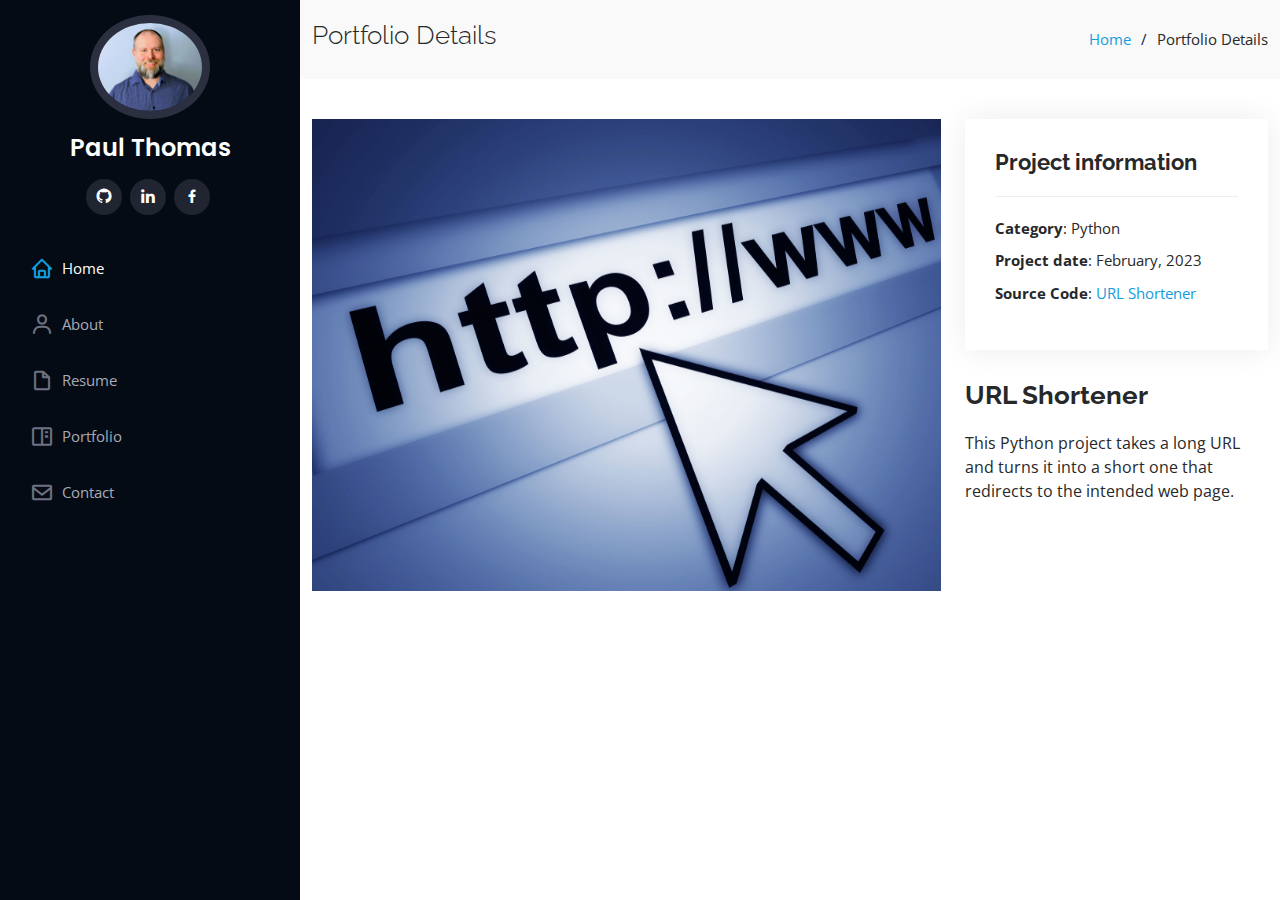
<file: portfolio-python2.html>
<!DOCTYPE html>
<html lang="en">

<head>
    <meta charset="utf-8">
    <meta content="width=device-width, initial-scale=1.0" name="viewport">

    <title>Portfolio Details - Paul Thomas</title>
    <meta content="" name="description">
    <meta content="" name="keywords">

    <!-- Favicons -->
    <link href="assets/img/favicon.png" rel="icon">
    <link href="assets/img/apple-touch-icon.png" rel="apple-touch-icon">

    <!-- Google Fonts -->
    <link
        href="https://fonts.googleapis.com/css?family=Open+Sans:300,300i,400,400i,600,600i,700,700i|Raleway:300,300i,400,400i,500,500i,600,600i,700,700i|Poppins:300,300i,400,400i,500,500i,600,600i,700,700i"
        rel="stylesheet">

    <!-- Vendor CSS Files -->
    <link href="assets/vendor/aos/aos.css" rel="stylesheet">
    <link href="assets/vendor/bootstrap/css/bootstrap.min.css" rel="stylesheet">
    <link href="assets/vendor/bootstrap-icons/bootstrap-icons.css" rel="stylesheet">
    <link href="assets/vendor/boxicons/css/boxicons.min.css" rel="stylesheet">
    <link href="assets/vendor/glightbox/css/glightbox.min.css" rel="stylesheet">
    <link href="assets/vendor/swiper/swiper-bundle.min.css" rel="stylesheet">

    <!-- Template Main CSS File -->
    <link href="assets/css/style.css" rel="stylesheet">

    <!-- =======================================================
  * Template Name: iPortfolio - v3.10.0
  * Template URL: https://bootstrapmade.com/iportfolio-bootstrap-portfolio-websites-template/
  * Author: BootstrapMade.com
  * License: https://bootstrapmade.com/license/
  ======================================================== -->
</head>

<body>

    <!-- ======= Mobile nav toggle button ======= -->
    <i class="bi bi-list mobile-nav-toggle d-xl-none"></i>

    <!-- ======= Header ======= -->
    <header id="header">
        <div class="d-flex flex-column">

            <div class="profile">
                <img src="assets/img/profile.jpg" alt="" class="img-fluid rounded-circle">
                <h1 class="text-light"><a href="index.html">Paul Thomas</a></h1>
                <div class="social-links mt-3 text-center">
                    <a href="https://github.com/paulthomas58" target="_blank" rel="noopener noreferrer"
                        class="google-plus"><i class="bx bxl-github"></i></a>
                    <a href="https://www.linkedin.com/in/paul-thomas-407814230/" target="_blank"
                        rel="noopener noreferrer" class="linkedin"><i class="bx bxl-linkedin"></i></a>
                    <a href="https://www.facebook.com/profile.php?id=616115062" target="_blank"
                        rel="noopener noreferrer" class="facebook"><i class="bx bxl-facebook"></i></a>
                </div>
            </div>

            <nav id="navbar" class="nav-menu navbar">
                <ul>
                    <li><a href="index.html#hero" class="nav-link scrollto active"><i class="bx bx-home"></i>
                            <span>Home</span></a></li>
                    <li><a href="index.html#about" class="nav-link scrollto"><i class="bx bx-user"></i>
                            <span>About</span></a></li>
                    <li><a href="index.html#resume" class="nav-link scrollto"><i class="bx bx-file-blank"></i>
                            <span>Resume</span></a></li>
                    <li><a href="index.html#portfolio" class="nav-link scrollto"><i class="bx bx-book-content"></i>
                            <span>Portfolio</span></a></li>
                    <li><a href="index.html#contact" class="nav-link scrollto"><i class="bx bx-envelope"></i>
                            <span>Contact</span></a></li>
                </ul>
            </nav><!-- .nav-menu -->
        </div>
    </header><!-- End Header -->

    <main id="main">

        <!-- ======= Breadcrumbs ======= -->
        <section id="breadcrumbs" class="breadcrumbs">
            <div class="container">

                <div class="d-flex justify-content-between align-items-center">
                    <h2>Portfolio Details</h2>
                    <ol>
                        <li><a href="index.html">Home</a></li>
                        <li>Portfolio Details</li>
                    </ol>
                </div>

            </div>
        </section><!-- End Breadcrumbs -->

        <!-- ======= Portfolio Details Section ======= -->
        <section id="portfolio-details" class="portfolio-details">
            <div class="container">

                <div class="row gy-4">

                    <div class="col-lg-8">
                        <div class="portfolio-details-slider swiper">
                            <div class="swiper-wrapper align-items-center">

                                <div class="swiper-slide">
                                    <img src="assets/img/portfolio/url_resized.jpg" alt="">
                                </div>

                                <div class="swiper-slide">
                                    <img src="assets/img/portfolio/portfolio-details-2.jpg" alt="">
                                </div>

                                <div class="swiper-slide">
                                    <img src="assets/img/portfolio/portfolio-details-3.jpg" alt="">
                                </div>

                            </div>
                            <div class="swiper-pagination"></div>
                        </div>
                    </div>

                    <div class="col-lg-4">
                        <div class="portfolio-info">
                            <h3>Project information</h3>
                            <ul>
                                <li><strong>Category</strong>: Python</li>
                                <li><strong>Project date</strong>: February, 2023</li>
                                <li><strong>Source Code</strong>: <a
                                        href="https://github.com/paulthomas58/URL-Shortener" target="_blank"
                                        rel="noopener noreferrer">URL Shortener</a></li>
                            </ul>
                        </div>
                        <div class="portfolio-description">
                            <h2>URL Shortener</h2>
                            <p>
                                This Python project takes a long URL and turns it into a short one that redirects to the intended
                                web page.
                            </p>
                        </div>
                    </div>

                </div>

            </div>
        </section><!-- End Portfolio Details Section -->

    </main><!-- End #main -->

    <!-- ======= Footer ======= 
  <footer id="footer">
    <div class="container">
      <div class="copyright">
        &copy; Copyright <strong><span>iPortfolio</span></strong>
      </div>
      
    </div>
  </footer> End  Footer -->

    <a href="#" class="back-to-top d-flex align-items-center justify-content-center"><i
            class="bi bi-arrow-up-short"></i></a>

    <!-- Vendor JS Files -->
    <script src="assets/vendor/purecounter/purecounter_vanilla.js"></script>
    <script src="assets/vendor/aos/aos.js"></script>
    <script src="assets/vendor/bootstrap/js/bootstrap.bundle.min.js"></script>
    <script src="assets/vendor/glightbox/js/glightbox.min.js"></script>
    <script src="assets/vendor/isotope-layout/isotope.pkgd.min.js"></script>
    <script src="assets/vendor/swiper/swiper-bundle.min.js"></script>
    <script src="assets/vendor/typed.js/typed.min.js"></script>
    <script src="assets/vendor/waypoints/noframework.waypoints.js"></script>
    <script src="assets/vendor/php-email-form/validate.js"></script>

    <!-- Template Main JS File -->
    <script src="assets/js/main.js"></script>

</body>

</html>
</file>
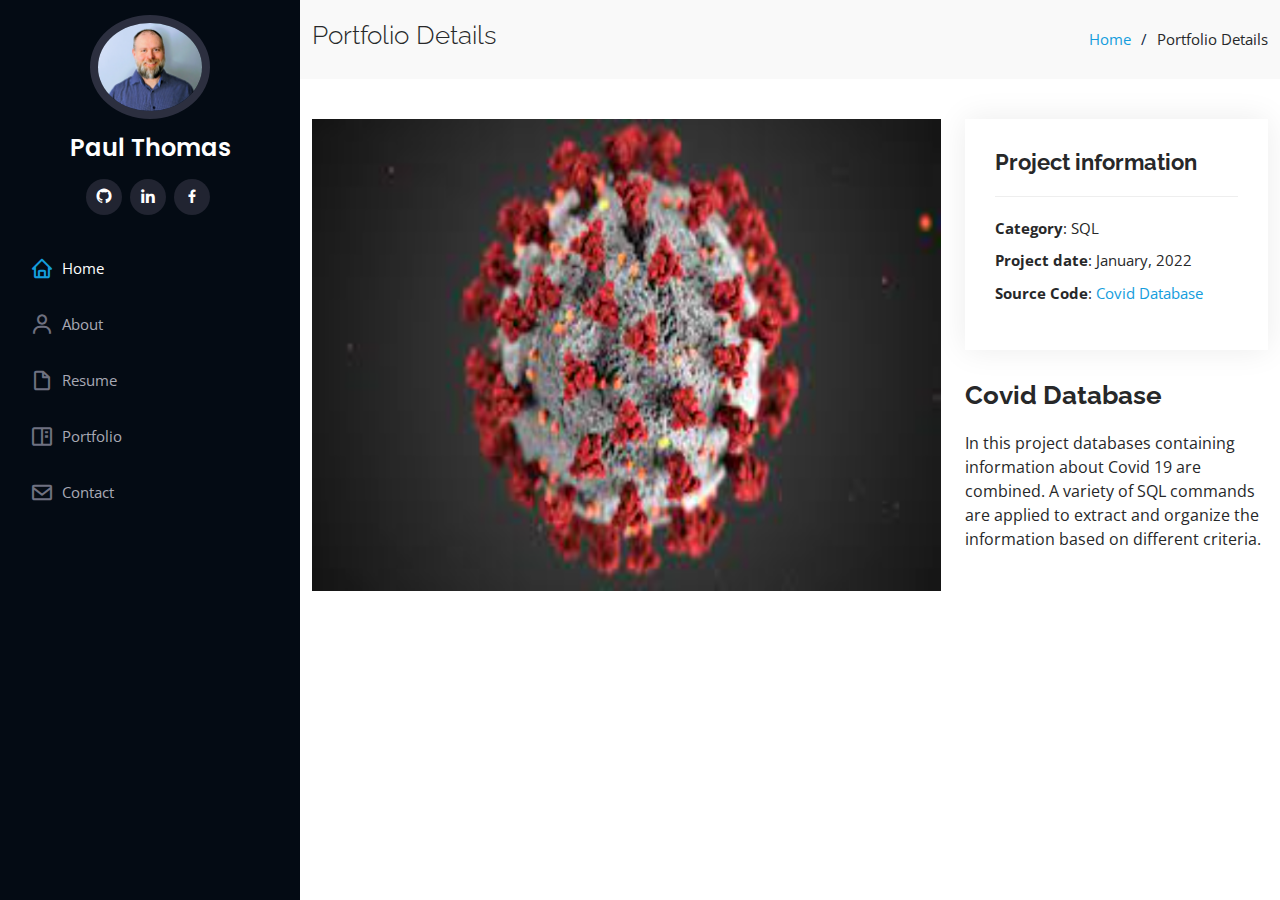
<file: portfolio-sql1.html>
<!DOCTYPE html>
<html lang="en">

<head>
    <meta charset="utf-8">
    <meta content="width=device-width, initial-scale=1.0" name="viewport">

    <title>Portfolio Details - Paul Thomas</title>
    <meta content="" name="description">
    <meta content="" name="keywords">

    <!-- Favicons -->
    <link href="assets/img/favicon.png" rel="icon">
    <link href="assets/img/apple-touch-icon.png" rel="apple-touch-icon">

    <!-- Google Fonts -->
    <link
        href="https://fonts.googleapis.com/css?family=Open+Sans:300,300i,400,400i,600,600i,700,700i|Raleway:300,300i,400,400i,500,500i,600,600i,700,700i|Poppins:300,300i,400,400i,500,500i,600,600i,700,700i"
        rel="stylesheet">

    <!-- Vendor CSS Files -->
    <link href="assets/vendor/aos/aos.css" rel="stylesheet">
    <link href="assets/vendor/bootstrap/css/bootstrap.min.css" rel="stylesheet">
    <link href="assets/vendor/bootstrap-icons/bootstrap-icons.css" rel="stylesheet">
    <link href="assets/vendor/boxicons/css/boxicons.min.css" rel="stylesheet">
    <link href="assets/vendor/glightbox/css/glightbox.min.css" rel="stylesheet">
    <link href="assets/vendor/swiper/swiper-bundle.min.css" rel="stylesheet">

    <!-- Template Main CSS File -->
    <link href="assets/css/style.css" rel="stylesheet">

    <!-- =======================================================
  * Template Name: iPortfolio - v3.10.0
  * Template URL: https://bootstrapmade.com/iportfolio-bootstrap-portfolio-websites-template/
  * Author: BootstrapMade.com
  * License: https://bootstrapmade.com/license/
  ======================================================== -->
</head>

<body>

    <!-- ======= Mobile nav toggle button ======= -->
    <i class="bi bi-list mobile-nav-toggle d-xl-none"></i>

    <!-- ======= Header ======= -->
    <header id="header">
        <div class="d-flex flex-column">

            <div class="profile">
                <img src="assets/img/profile.jpg" alt="" class="img-fluid rounded-circle">
                <h1 class="text-light"><a href="index.html">Paul Thomas</a></h1>
                <div class="social-links mt-3 text-center">
                    <a href="https://github.com/paulthomas58" target="_blank" rel="noopener noreferrer"
                        class="google-plus"><i class="bx bxl-github"></i></a>
                    <a href="https://www.linkedin.com/in/paul-thomas-407814230/" target="_blank"
                        rel="noopener noreferrer" class="linkedin"><i class="bx bxl-linkedin"></i></a>
                    <a href="https://www.facebook.com/profile.php?id=616115062" target="_blank"
                        rel="noopener noreferrer" class="facebook"><i class="bx bxl-facebook"></i></a>
                </div>
            </div>

            <nav id="navbar" class="nav-menu navbar">
                <ul>
                    <li><a href="index.html#hero" class="nav-link scrollto active"><i class="bx bx-home"></i>
                            <span>Home</span></a></li>
                    <li><a href="index.html#about" class="nav-link scrollto"><i class="bx bx-user"></i>
                            <span>About</span></a></li>
                    <li><a href="index.html#resume" class="nav-link scrollto"><i class="bx bx-file-blank"></i>
                            <span>Resume</span></a></li>
                    <li><a href="index.html#portfolio" class="nav-link scrollto"><i class="bx bx-book-content"></i>
                            <span>Portfolio</span></a></li>
                    <li><a href="index.html#contact" class="nav-link scrollto"><i class="bx bx-envelope"></i>
                            <span>Contact</span></a></li>
                </ul>
            </nav><!-- .nav-menu -->
        </div>
    </header><!-- End Header -->

    <main id="main">

        <!-- ======= Breadcrumbs ======= -->
        <section id="breadcrumbs" class="breadcrumbs">
            <div class="container">

                <div class="d-flex justify-content-between align-items-center">
                    <h2>Portfolio Details</h2>
                    <ol>
                        <li><a href="index.html">Home</a></li>
                        <li>Portfolio Details</li>
                    </ol>
                </div>

            </div>
        </section><!-- End Breadcrumbs -->

        <!-- ======= Portfolio Details Section ======= -->
        <section id="portfolio-details" class="portfolio-details">
            <div class="container">

                <div class="row gy-4">

                    <div class="col-lg-8">
                        <div class="portfolio-details-slider swiper">
                            <div class="swiper-wrapper align-items-center">

                                <div class="swiper-slide">
                                    <img src="assets/img/portfolio/covid_resized.jpg" alt="">
                                </div>

                                <div class="swiper-slide">
                                    <img src="assets/img/portfolio/portfolio-details-2.jpg" alt="">
                                </div>

                                <div class="swiper-slide">
                                    <img src="assets/img/portfolio/portfolio-details-3.jpg" alt="">
                                </div>

                            </div>
                            <div class="swiper-pagination"></div>
                        </div>
                    </div>

                    <div class="col-lg-4">
                        <div class="portfolio-info">
                            <h3>Project information</h3>
                            <ul>
                                <li><strong>Category</strong>: SQL</li>
                                <li><strong>Project date</strong>: January, 2022</li>
                                <li><strong>Source Code</strong>: <a
                                        href="https://github.com/paulthomas58/Covid-Portfolio-Project" target="_blank" rel="noopener noreferrer">Covid Database</a></li>
                            </ul>
                        </div>
                        <div class="portfolio-description">
                            <h2>Covid Database</h2>
                            <p>
                                In this project databases containing information about Covid 19 are combined.
                                A variety of SQL commands are applied to extract and organize the information based on different criteria.
                            </p>
                        </div>
                    </div>

                </div>

            </div>
        </section><!-- End Portfolio Details Section -->

    </main><!-- End #main -->

    <!-- ======= Footer ======= 
  <footer id="footer">
    <div class="container">
      <div class="copyright">
        &copy; Copyright <strong><span>iPortfolio</span></strong>
      </div>
      
    </div>
  </footer> End  Footer -->

    <a href="#" class="back-to-top d-flex align-items-center justify-content-center"><i
            class="bi bi-arrow-up-short"></i></a>

    <!-- Vendor JS Files -->
    <script src="assets/vendor/purecounter/purecounter_vanilla.js"></script>
    <script src="assets/vendor/aos/aos.js"></script>
    <script src="assets/vendor/bootstrap/js/bootstrap.bundle.min.js"></script>
    <script src="assets/vendor/glightbox/js/glightbox.min.js"></script>
    <script src="assets/vendor/isotope-layout/isotope.pkgd.min.js"></script>
    <script src="assets/vendor/swiper/swiper-bundle.min.js"></script>
    <script src="assets/vendor/typed.js/typed.min.js"></script>
    <script src="assets/vendor/waypoints/noframework.waypoints.js"></script>
    <script src="assets/vendor/php-email-form/validate.js"></script>

    <!-- Template Main JS File -->
    <script src="assets/js/main.js"></script>

</body>

</html>
</file>
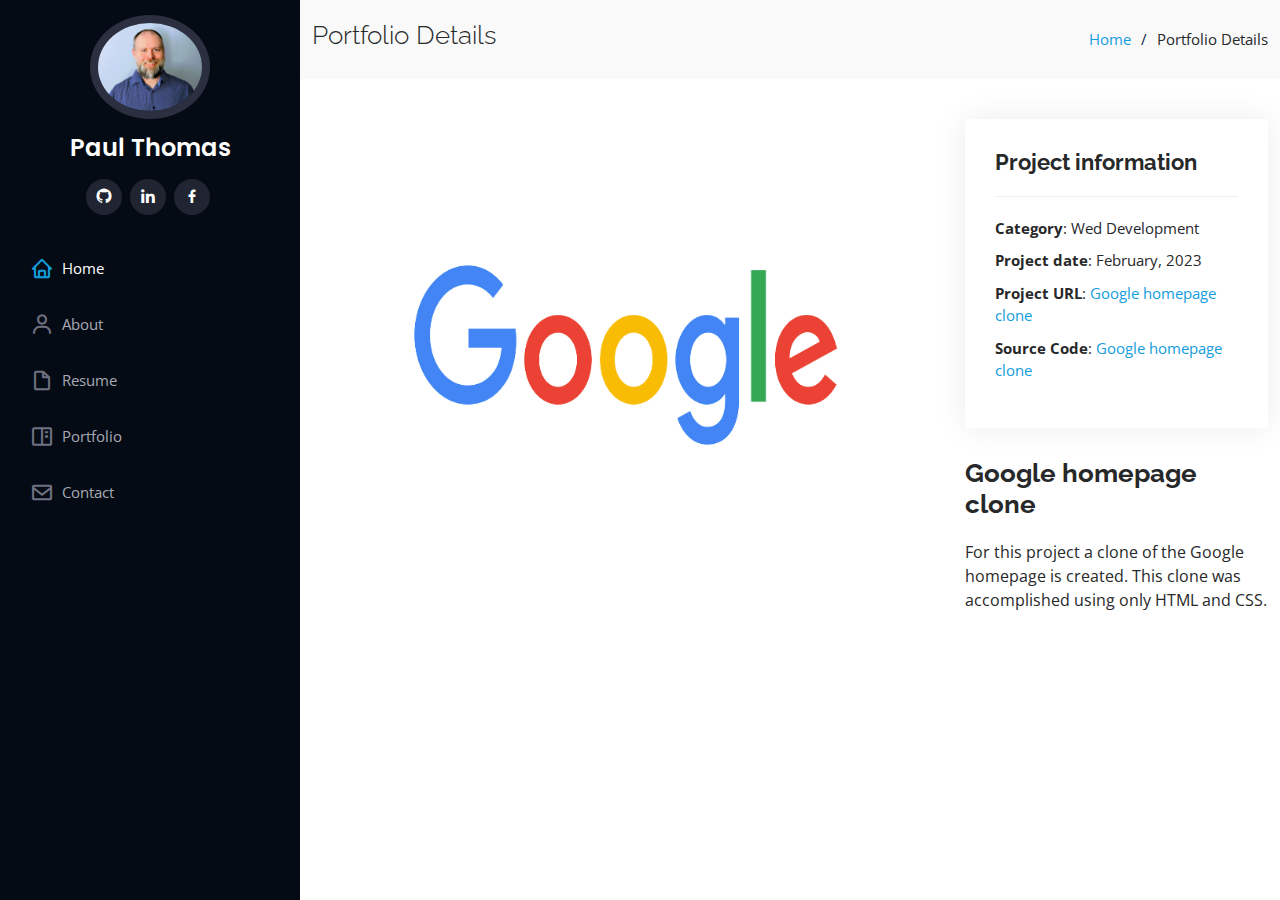
<file: portfolio-web1.html>
<!DOCTYPE html>
<html lang="en">

<head>
    <meta charset="utf-8">
    <meta content="width=device-width, initial-scale=1.0" name="viewport">

    <title>Portfolio Details - Paul Thomas</title>
    <meta content="" name="description">
    <meta content="" name="keywords">

    <!-- Favicons -->
    <link href="assets/img/favicon.png" rel="icon">
    <link href="assets/img/apple-touch-icon.png" rel="apple-touch-icon">

    <!-- Google Fonts -->
    <link
        href="https://fonts.googleapis.com/css?family=Open+Sans:300,300i,400,400i,600,600i,700,700i|Raleway:300,300i,400,400i,500,500i,600,600i,700,700i|Poppins:300,300i,400,400i,500,500i,600,600i,700,700i"
        rel="stylesheet">

    <!-- Vendor CSS Files -->
    <link href="assets/vendor/aos/aos.css" rel="stylesheet">
    <link href="assets/vendor/bootstrap/css/bootstrap.min.css" rel="stylesheet">
    <link href="assets/vendor/bootstrap-icons/bootstrap-icons.css" rel="stylesheet">
    <link href="assets/vendor/boxicons/css/boxicons.min.css" rel="stylesheet">
    <link href="assets/vendor/glightbox/css/glightbox.min.css" rel="stylesheet">
    <link href="assets/vendor/swiper/swiper-bundle.min.css" rel="stylesheet">

    <!-- Template Main CSS File -->
    <link href="assets/css/style.css" rel="stylesheet">

    <!-- =======================================================
  * Template Name: iPortfolio - v3.10.0
  * Template URL: https://bootstrapmade.com/iportfolio-bootstrap-portfolio-websites-template/
  * Author: BootstrapMade.com
  * License: https://bootstrapmade.com/license/
  ======================================================== -->
</head>

<body>

    <!-- ======= Mobile nav toggle button ======= -->
    <i class="bi bi-list mobile-nav-toggle d-xl-none"></i>

    <!-- ======= Header ======= -->
    <header id="header">
        <div class="d-flex flex-column">

            <div class="profile">
                <img src="assets/img/profile.jpg" alt="" class="img-fluid rounded-circle">
                <h1 class="text-light"><a href="index.html">Paul Thomas</a></h1>
                <div class="social-links mt-3 text-center">
                    <a href="https://github.com/paulthomas58" target="_blank" rel="noopener noreferrer"
                        class="google-plus"><i class="bx bxl-github"></i></a>
                    <a href="https://www.linkedin.com/in/paul-thomas-407814230/" target="_blank"
                        rel="noopener noreferrer" class="linkedin"><i class="bx bxl-linkedin"></i></a>
                    <a href="https://www.facebook.com/profile.php?id=616115062" target="_blank"
                        rel="noopener noreferrer" class="facebook"><i class="bx bxl-facebook"></i></a>
                </div>
            </div>

            <nav id="navbar" class="nav-menu navbar">
                <ul>
                    <li><a href="index.html#hero" class="nav-link scrollto active"><i class="bx bx-home"></i>
                            <span>Home</span></a></li>
                    <li><a href="index.html#about" class="nav-link scrollto"><i class="bx bx-user"></i>
                            <span>About</span></a></li>
                    <li><a href="index.html#resume" class="nav-link scrollto"><i class="bx bx-file-blank"></i>
                            <span>Resume</span></a></li>
                    <li><a href="index.html#portfolio" class="nav-link scrollto"><i class="bx bx-book-content"></i>
                            <span>Portfolio</span></a></li>
                    <li><a href="index.html#contact" class="nav-link scrollto"><i class="bx bx-envelope"></i>
                            <span>Contact</span></a></li>
                </ul>
            </nav><!-- .nav-menu -->
        </div>
    </header><!-- End Header -->

    <main id="main">

        <!-- ======= Breadcrumbs ======= -->
        <section id="breadcrumbs" class="breadcrumbs">
            <div class="container">

                <div class="d-flex justify-content-between align-items-center">
                    <h2>Portfolio Details</h2>
                    <ol>
                        <li><a href="index.html">Home</a></li>
                        <li>Portfolio Details</li>
                    </ol>
                </div>

            </div>
        </section><!-- End Breadcrumbs -->

        <!-- ======= Portfolio Details Section ======= -->
        <section id="portfolio-details" class="portfolio-details">
            <div class="container">

                <div class="row gy-4">

                    <div class="col-lg-8">
                        <div class="portfolio-details-slider swiper">
                            <div class="swiper-wrapper align-items-center">

                                <div class="swiper-slide">
                                    <img src="assets/img/portfolio/google_resized.jpg" alt="">
                                </div>

                                <div class="swiper-slide">
                                    <img src="assets/img/portfolio/portfolio-details-2.jpg" alt="">
                                </div>

                                <div class="swiper-slide">
                                    <img src="assets/img/portfolio/portfolio-details-3.jpg" alt="">
                                </div>

                            </div>
                            <div class="swiper-pagination"></div>
                        </div>
                    </div>

                    <div class="col-lg-4">
                        <div class="portfolio-info">
                            <h3>Project information</h3>
                            <ul>
                                <li><strong>Category</strong>: Wed Development</li>
                                <li><strong>Project date</strong>: February, 2023</li>
                                <li><strong>Project URL</strong>: <a
                                        href="assets/Google-clone-main/index.html" target="_blank"
                                        rel="noopener noreferrer">Google homepage clone</a></li>
                                <li><strong>Source Code</strong>: <a href="https://github.com/paulthomas58/Google-clone" target="_blank"
                                        rel="noopener noreferrer">Google homepage clone</a></li>
                            </ul>
                        </div>
                        <div class="portfolio-description">
                            <h2>Google homepage clone</h2>
                            <p>
                                For this project a clone of the Google homepage is created. This clone
                                was accomplished using only HTML and CSS.
                            </p>
                        </div>
                    </div>

                </div>

            </div>
        </section><!-- End Portfolio Details Section -->

    </main><!-- End #main -->

    <!-- ======= Footer ======= 
  <footer id="footer">
    <div class="container">
      <div class="copyright">
        &copy; Copyright <strong><span>iPortfolio</span></strong>
      </div>
      
    </div>
  </footer> End  Footer -->

    <a href="#" class="back-to-top d-flex align-items-center justify-content-center"><i
            class="bi bi-arrow-up-short"></i></a>

    <!-- Vendor JS Files -->
    <script src="assets/vendor/purecounter/purecounter_vanilla.js"></script>
    <script src="assets/vendor/aos/aos.js"></script>
    <script src="assets/vendor/bootstrap/js/bootstrap.bundle.min.js"></script>
    <script src="assets/vendor/glightbox/js/glightbox.min.js"></script>
    <script src="assets/vendor/isotope-layout/isotope.pkgd.min.js"></script>
    <script src="assets/vendor/swiper/swiper-bundle.min.js"></script>
    <script src="assets/vendor/typed.js/typed.min.js"></script>
    <script src="assets/vendor/waypoints/noframework.waypoints.js"></script>
    <script src="assets/vendor/php-email-form/validate.js"></script>

    <!-- Template Main JS File -->
    <script src="assets/js/main.js"></script>

</body>

</html>
</file>
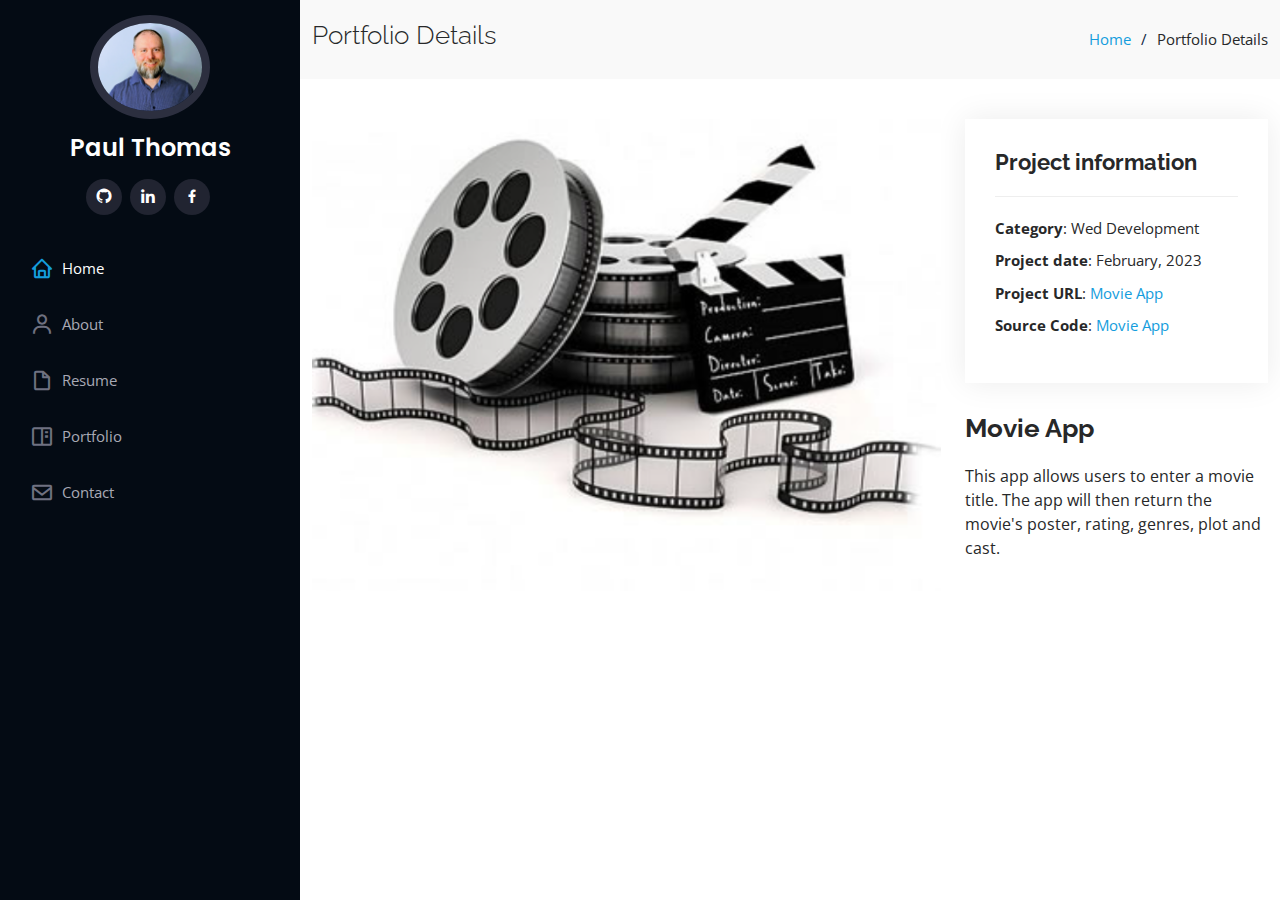
<file: portfolio-web2.html>
<!DOCTYPE html>
<html lang="en">

<head>
    <meta charset="utf-8">
    <meta content="width=device-width, initial-scale=1.0" name="viewport">

    <title>Portfolio Details - Paul Thomas</title>
    <meta content="" name="description">
    <meta content="" name="keywords">

    <!-- Favicons -->
    <link href="assets/img/favicon.png" rel="icon">
    <link href="assets/img/apple-touch-icon.png" rel="apple-touch-icon">

    <!-- Google Fonts -->
    <link
        href="https://fonts.googleapis.com/css?family=Open+Sans:300,300i,400,400i,600,600i,700,700i|Raleway:300,300i,400,400i,500,500i,600,600i,700,700i|Poppins:300,300i,400,400i,500,500i,600,600i,700,700i"
        rel="stylesheet">

    <!-- Vendor CSS Files -->
    <link href="assets/vendor/aos/aos.css" rel="stylesheet">
    <link href="assets/vendor/bootstrap/css/bootstrap.min.css" rel="stylesheet">
    <link href="assets/vendor/bootstrap-icons/bootstrap-icons.css" rel="stylesheet">
    <link href="assets/vendor/boxicons/css/boxicons.min.css" rel="stylesheet">
    <link href="assets/vendor/glightbox/css/glightbox.min.css" rel="stylesheet">
    <link href="assets/vendor/swiper/swiper-bundle.min.css" rel="stylesheet">

    <!-- Template Main CSS File -->
    <link href="assets/css/style.css" rel="stylesheet">

    <!-- =======================================================
  * Template Name: iPortfolio - v3.10.0
  * Template URL: https://bootstrapmade.com/iportfolio-bootstrap-portfolio-websites-template/
  * Author: BootstrapMade.com
  * License: https://bootstrapmade.com/license/
  ======================================================== -->
</head>

<body>

    <!-- ======= Mobile nav toggle button ======= -->
    <i class="bi bi-list mobile-nav-toggle d-xl-none"></i>

    <!-- ======= Header ======= -->
    <header id="header">
        <div class="d-flex flex-column">

            <div class="profile">
                <img src="assets/img/profile.jpg" alt="" class="img-fluid rounded-circle">
                <h1 class="text-light"><a href="index.html">Paul Thomas</a></h1>
                <div class="social-links mt-3 text-center">
                    <a href="https://github.com/paulthomas58" target="_blank" rel="noopener noreferrer"
                        class="google-plus"><i class="bx bxl-github"></i></a>
                    <a href="https://www.linkedin.com/in/paul-thomas-407814230/" target="_blank"
                        rel="noopener noreferrer" class="linkedin"><i class="bx bxl-linkedin"></i></a>
                    <a href="https://www.facebook.com/profile.php?id=616115062" target="_blank"
                        rel="noopener noreferrer" class="facebook"><i class="bx bxl-facebook"></i></a>
                </div>
            </div>

            <nav id="navbar" class="nav-menu navbar">
                <ul>
                    <li><a href="index.html#hero" class="nav-link scrollto active"><i class="bx bx-home"></i>
                            <span>Home</span></a></li>
                    <li><a href="index.html#about" class="nav-link scrollto"><i class="bx bx-user"></i>
                            <span>About</span></a></li>
                    <li><a href="index.html#resume" class="nav-link scrollto"><i class="bx bx-file-blank"></i>
                            <span>Resume</span></a></li>
                    <li><a href="index.html#portfolio" class="nav-link scrollto"><i class="bx bx-book-content"></i>
                            <span>Portfolio</span></a></li>
                    <li><a href="index.html#contact" class="nav-link scrollto"><i class="bx bx-envelope"></i>
                            <span>Contact</span></a></li>
                </ul>
            </nav><!-- .nav-menu -->
        </div>
    </header><!-- End Header -->

    <main id="main">

        <!-- ======= Breadcrumbs ======= -->
        <section id="breadcrumbs" class="breadcrumbs">
            <div class="container">

                <div class="d-flex justify-content-between align-items-center">
                    <h2>Portfolio Details</h2>
                    <ol>
                        <li><a href="index.html">Home</a></li>
                        <li>Portfolio Details</li>
                    </ol>
                </div>

            </div>
        </section><!-- End Breadcrumbs -->

        <!-- ======= Portfolio Details Section ======= -->
        <section id="portfolio-details" class="portfolio-details">
            <div class="container">

                <div class="row gy-4">

                    <div class="col-lg-8">
                        <div class="portfolio-details-slider swiper">
                            <div class="swiper-wrapper align-items-center">

                                <div class="swiper-slide">
                                    <img src="assets/img/portfolio/movie_resized.jpg" alt="">
                                </div>

                                <div class="swiper-slide">
                                    <img src="assets/img/portfolio/portfolio-details-2.jpg" alt="">
                                </div>

                                <div class="swiper-slide">
                                    <img src="assets/img/portfolio/portfolio-details-3.jpg" alt="">
                                </div>

                            </div>
                            <div class="swiper-pagination"></div>
                        </div>
                    </div>

                    <div class="col-lg-4">
                        <div class="portfolio-info">
                            <h3>Project information</h3>
                            <ul>
                                <li><strong>Category</strong>: Wed Development</li>
                                <li><strong>Project date</strong>: February, 2023</li>
                                <li><strong>Project URL</strong>: <a href="assets/Movie-App-main/index.html"
                                        target="_blank" rel="noopener noreferrer">Movie App</a></li>
                                <li><strong>Source Code</strong>: <a href="https://github.com/paulthomas58/Movie-App" target="_blank"
                                        rel="noopener noreferrer">Movie App</a></li>
                            </ul>
                        </div>
                        <div class="portfolio-description">
                            <h2>Movie App</h2>
                            <p>
                                This app allows users to enter a movie title. The app will then return the movie's poster, rating, genres, plot and cast.
                            </p>
                        </div>
                    </div>

                </div>

            </div>
        </section><!-- End Portfolio Details Section -->

    </main><!-- End #main -->

    <!-- ======= Footer ======= 
  <footer id="footer">
    <div class="container">
      <div class="copyright">
        &copy; Copyright <strong><span>iPortfolio</span></strong>
      </div>
      
    </div>
  </footer> End  Footer -->

    <a href="#" class="back-to-top d-flex align-items-center justify-content-center"><i
            class="bi bi-arrow-up-short"></i></a>

    <!-- Vendor JS Files -->
    <script src="assets/vendor/purecounter/purecounter_vanilla.js"></script>
    <script src="assets/vendor/aos/aos.js"></script>
    <script src="assets/vendor/bootstrap/js/bootstrap.bundle.min.js"></script>
    <script src="assets/vendor/glightbox/js/glightbox.min.js"></script>
    <script src="assets/vendor/isotope-layout/isotope.pkgd.min.js"></script>
    <script src="assets/vendor/swiper/swiper-bundle.min.js"></script>
    <script src="assets/vendor/typed.js/typed.min.js"></script>
    <script src="assets/vendor/waypoints/noframework.waypoints.js"></script>
    <script src="assets/vendor/php-email-form/validate.js"></script>

    <!-- Template Main JS File -->
    <script src="assets/js/main.js"></script>

</body>

</html>
</file>
<file: assets/Movie-App-main/style.css>
@import url('https://fonts.googleapis.com/css2?family=Assistant:wght@200;300;400;500;600&display=swap');

* {
    margin: 0;
    padding: 0;
    box-sizing: border-box;
    font-family: 'Assistant', sans-serif;
}

body {
    height: 100vh;
    background: linear-gradient(#1c1917 50%, #420a8b 50%);   
}

.container {
    font-size: 16px;
    width: 90vw;
    max-width: 37.5em;
    padding: 3em 1.8em;
    background-color: #1e293b;
    position: absolute;
    transform: translate(-50%, -50%);
    top: 50%;
    left: 50%;
    border-radius: 0.6em;
    box-shadow: 1.2em 2em 3em rgba(0, 0, 0, 0.2);
}

.search-container {
    display: grid;
    grid-template-columns: 9fr 3fr;
    gap: 1.2em;
}

.search-container input,
.search-container button {
    font-size: 0.9em;
    outline: none;
    border-radius: 0.3em;
}

.search-container input {
    background-color: transparent;
    border: 1px solid #a0a0a0;
    color: #fff;
    padding: 0.7em;
}

.search-container input:focus {
    border-color: #fff;
}

.search-container button {
    background-color: #ac780a;
    border: none;
    cursor: pointer;
}

#result {
    color: #fff;
}

.info {
    position: relative;
    display: grid;
    grid-template-columns: 4fr 8fr;
    margin-top: 1.2em;
}

.poster {
    width: 100%;
}

h2 {
    text-align: center;
    font-size: 1.5em;
    font-weight: 600;
    letter-spacing: 0.06em;
}

.rating {
    display: flex;
    align-items: center;
    justify-content: center;
    gap: 0.6em;
    margin: 0.6em 0 0.9em 0;
}

.rating img {
    width: 1.2em;
}

.rating h4 {
    display: inline-block;
    font-size: 1.1em;
    font-weight: 500;
}

.details {
    display: flex;
    font-size: 0.95em;
    gap: 1em;
    justify-content: center;
    color: #a0a0a0;
    margin: 0.6em 0;
    font-weight: 300;
}

.genre {
    display: flex;
    justify-content: space-around;
}

.genre div {
    border: 1px solid #a0a0a0;
    font-size: 0.75em;
    padding: 0.4em 1.6em;
    border-radius: 0.4em;
    font-weight: 300;
}

h3 {
    font-weight: 500;
    margin-top: 1.2em;
}

p {
    font-size: 0.9em;
    font-weight: 300;
    line-height: 1.8em;
    text-align: justify;
    color: #a0a0a0;
}

.msg {
    text-align: center;
}

@media screen and (max-width: 600px) {
    .container {
        font-size: 14px;
    }

    .poster {
        margin: auto;
        width: auto;
        max-height: 10.8em;
    }

    .info {
        grid-template-columns: 1fr;
    }

}
</file>
<file: assets/css/style.css>
/**
* Template Name: iPortfolio - v3.10.0
* Template URL: https://bootstrapmade.com/iportfolio-bootstrap-portfolio-websites-template/
* Author: BootstrapMade.com
* License: https://bootstrapmade.com/license/
*/

/*--------------------------------------------------------------
# General
--------------------------------------------------------------*/
body {
  font-family: "Open Sans", sans-serif;
  color: #272829;
}

a {
  color: #149ddd;
  text-decoration: none;
}

a:hover {
  color: #37b3ed;
  text-decoration: none;
}

h1,
h2,
h3,
h4,
h5,
h6 {
  font-family: "Raleway", sans-serif;
}

/*--------------------------------------------------------------
# Back to top button
--------------------------------------------------------------*/
.back-to-top {
  position: fixed;
  visibility: hidden;
  opacity: 0;
  right: 15px;
  bottom: 15px;
  z-index: 996;
  background: #149ddd;
  width: 40px;
  height: 40px;
  border-radius: 50px;
  transition: all 0.4s;
}

.back-to-top i {
  font-size: 28px;
  color: #fff;
  line-height: 0;
}

.back-to-top:hover {
  background: #2eafec;
  color: #fff;
}

.back-to-top.active {
  visibility: visible;
  opacity: 1;
}

/*--------------------------------------------------------------
# Header
--------------------------------------------------------------*/
#header {
  position: fixed;
  top: 0;
  left: 0;
  bottom: 0;
  width: 300px;
  transition: all ease-in-out 0.5s;
  z-index: 9997;
  transition: all 0.5s;
  padding: 0 15px;
  background: #040b14;
  overflow-y: auto;
}

#header .profile img {
  margin: 15px auto;
  display: block;
  width: 120px;
  border: 8px solid #2c2f3f;
}

#header .profile h1 {
  font-size: 24px;
  margin: 0;
  padding: 0;
  font-weight: 600;
  -moz-text-align-last: center;
  text-align-last: center;
  font-family: "Poppins", sans-serif;
}

#header .profile h1 a,
#header .profile h1 a:hover {
  color: #fff;
  text-decoration: none;
}

#header .profile .social-links a {
  font-size: 18px;
  display: inline-block;
  background: #212431;
  color: #fff;
  line-height: 1;
  padding: 8px 0;
  margin-right: 4px;
  border-radius: 50%;
  text-align: center;
  width: 36px;
  height: 36px;
  transition: 0.3s;
}

#header .profile .social-links a:hover {
  background: #149ddd;
  color: #fff;
  text-decoration: none;
}

#main {
  margin-left: 300px;
}

@media (max-width: 1199px) {
  #header {
    left: -300px;
  }

  #main {
    margin-left: 0;
  }
}

/*--------------------------------------------------------------
# Navigation Menu
--------------------------------------------------------------*/
/* Desktop Navigation */
.nav-menu {
  padding: 30px 0 0 0;
}

.nav-menu * {
  margin: 0;
  padding: 0;
  list-style: none;
}

.nav-menu>ul>li {
  position: relative;
  white-space: nowrap;
}

.nav-menu a,
.nav-menu a:focus {
  display: flex;
  align-items: center;
  color: #a8a9b4;
  padding: 12px 15px;
  margin-bottom: 8px;
  transition: 0.3s;
  font-size: 15px;
}

.nav-menu a i,
.nav-menu a:focus i {
  font-size: 24px;
  padding-right: 8px;
  color: #6f7180;
}

.nav-menu a:hover,
.nav-menu .active,
.nav-menu .active:focus,
.nav-menu li:hover>a {
  text-decoration: none;
  color: #fff;
}

.nav-menu a:hover i,
.nav-menu .active i,
.nav-menu .active:focus i,
.nav-menu li:hover>a i {
  color: #149ddd;
}

/* Mobile Navigation */
.mobile-nav-toggle {
  position: fixed;
  right: 15px;
  top: 15px;
  z-index: 9998;
  border: 0;
  font-size: 24px;
  transition: all 0.4s;
  outline: none !important;
  background-color: #149ddd;
  color: #fff;
  width: 40px;
  height: 40px;
  display: inline-flex;
  align-items: center;
  justify-content: center;
  line-height: 0;
  border-radius: 50px;
  cursor: pointer;
}

.mobile-nav-active {
  overflow: hidden;
}

.mobile-nav-active #header {
  left: 0;
}

/*--------------------------------------------------------------
# Hero Section
--------------------------------------------------------------*/
#hero {
  width: 100%;
  height: 100vh;
  background: url("../img/main.jpg") top center;
  background-size: cover;
}

#hero:before {
  content: "";
  background: rgba(5, 13, 24, 0.3);
  position: absolute;
  bottom: 0;
  top: 0;
  left: 0;
  right: 0;
  z-index: 1;
}

#hero .hero-container {
  position: relative;
  z-index: 2;
  min-width: 300px;
}

#hero h1 {
  margin: 0 0 10px 0;
  font-size: 64px;
  font-weight: 700;
  line-height: 56px;
  color: #fff;
}

#hero p {
  color: #fff;
  margin-bottom: 50px;
  font-size: 26px;
  font-family: "Poppins", sans-serif;
}

#hero p span {
  color: #fff;
  padding-bottom: 4px;
  letter-spacing: 1px;
  border-bottom: 3px solid #149ddd;
}

@media (min-width: 1024px) {
  #hero {
    background-attachment: fixed;
  }
}

@media (max-width: 768px) {
  #hero h1 {
    font-size: 28px;
    line-height: 36px;
  }

  #hero h2 {
    font-size: 18px;
    line-height: 24px;
    margin-bottom: 30px;
  }
}

/*--------------------------------------------------------------
# Sections General
--------------------------------------------------------------*/
section {
  padding: 60px 0;
  overflow: hidden;
}

.section-bg {
  background: #f5f8fd;
}

.section-title {
  padding-bottom: 30px;
}

.section-title h2 {
  font-size: 32px;
  font-weight: bold;
  margin-bottom: 20px;
  padding-bottom: 20px;
  position: relative;
  color: #173b6c;
}

.section-title h2::after {
  content: "";
  position: absolute;
  display: block;
  width: 50px;
  height: 3px;
  background: #149ddd;
  bottom: 0;
  left: 0;
}

.section-title p {
  margin-bottom: 0;
}

/*--------------------------------------------------------------
# About
--------------------------------------------------------------*/
.about .content h3 {
  font-weight: 700;
  font-size: 26px;
  color: #173b6c;
}

.about .content ul {
  list-style: none;
  padding: 0;
}

.about .content ul li {
  margin-bottom: 20px;
  display: flex;
  align-items: center;
}

.about .content ul strong {
  margin-right: 10px;
}

.about .content ul i {
  font-size: 16px;
  margin-right: 5px;
  color: #149ddd;
  line-height: 0;
}

.about .content p:last-child {
  margin-bottom: 0;
}



/*--------------------------------------------------------------
# Skills
--------------------------------------------------------------*/
.skills .progress {
  height: 60px;
  display: block;
  background: none;
  border-radius: 0;
}

.skills .progress .skill {
  padding: 0;
  margin: 0 0 6px 0;
  text-transform: uppercase;
  display: block;
  font-weight: 600;
  font-family: "Poppins", sans-serif;
  color: #050d18;
}

.skills .progress .skill .val {
  float: right;
  font-style: normal;
}

.skills .progress-bar-wrap {
  background: #dce8f8;
  height: 10px;
}

.skills .progress-bar {
  width: 1px;
  height: 10px;
  transition: 0.9s;
  background-color: #149ddd;
}

/*--------------------------------------------------------------
# Resume
--------------------------------------------------------------*/
.resume .resume-title {
  font-size: 26px;
  font-weight: 700;
  margin-top: 20px;
  margin-bottom: 20px;
  color: #050d18;
}

.resume .resume-item {
  padding: 0 0 20px 20px;
  margin-top: -2px;
  border-left: 2px solid #1f5297;
  position: relative;
}

.resume .resume-item h4 {
  line-height: 18px;
  font-size: 18px;
  font-weight: 600;
  text-transform: uppercase;
  font-family: "Poppins", sans-serif;
  color: #050d18;
  margin-bottom: 10px;
}

.resume .resume-item h5 {
  font-size: 16px;
  background: #e4edf9;
  padding: 5px 15px;
  display: inline-block;
  font-weight: 600;
  margin-bottom: 10px;
}

.resume .resume-item ul {
  padding-left: 20px;
}

.resume .resume-item ul li {
  padding-bottom: 10px;
}

.resume .resume-item:last-child {
  padding-bottom: 0;
}

.resume .resume-item::before {
  content: "";
  position: absolute;
  width: 16px;
  height: 16px;
  border-radius: 50px;
  left: -9px;
  top: 0;
  background: #fff;
  border: 2px solid #1f5297;
}

/*--------------------------------------------------------------
# Portfolio
--------------------------------------------------------------*/
.portfolio .portfolio-item {
  margin-bottom: 30px;
}

.portfolio #portfolio-flters {
  padding: 0;
  margin: 0 auto 35px auto;
  list-style: none;
  text-align: center;
  background: #fff;
  border-radius: 50px;
  padding: 2px 15px;
}

.portfolio #portfolio-flters li {
  cursor: pointer;
  display: inline-block;
  padding: 10px 15px 8px 15px;
  font-size: 14px;
  font-weight: 600;
  line-height: 1;
  text-transform: uppercase;
  color: #272829;
  margin-bottom: 5px;
  transition: all 0.3s ease-in-out;
}

.portfolio #portfolio-flters li:hover,
.portfolio #portfolio-flters li.filter-active {
  color: #149ddd;
}

.portfolio #portfolio-flters li:last-child {
  margin-right: 0;
}

.portfolio .portfolio-wrap {
  transition: 0.3s;
  position: relative;
  overflow: hidden;
  z-index: 1;
}

.portfolio .portfolio-wrap::before {
  content: "";
  background: rgba(255, 255, 255, 0.5);
  position: absolute;
  left: 0;
  right: 0;
  top: 0;
  bottom: 0;
  transition: all ease-in-out 0.3s;
  z-index: 2;
  opacity: 0;
}

.portfolio .portfolio-wrap .portfolio-links {
  opacity: 1;
  left: 0;
  right: 0;
  bottom: -60px;
  z-index: 3;
  position: absolute;
  transition: all ease-in-out 0.3s;
  display: flex;
  justify-content: center;
}

.portfolio .portfolio-wrap .portfolio-links a {
  color: #fff;
  font-size: 28px;
  text-align: center;
  background: rgba(20, 157, 221, 0.75);
  transition: 0.3s;
  width: 50%;
}

.portfolio .portfolio-wrap .portfolio-links a:hover {
  background: rgba(20, 157, 221, 0.95);
}

.portfolio .portfolio-wrap .portfolio-links a+a {
  border-left: 1px solid #37b3ed;
}

.portfolio .portfolio-wrap:hover::before {
  top: 0;
  left: 0;
  right: 0;
  bottom: 0;
  opacity: 1;
}

.portfolio .portfolio-wrap:hover .portfolio-links {
  opacity: 1;
  bottom: 0;
}

/*--------------------------------------------------------------
# Portfolio Details
--------------------------------------------------------------*/
.portfolio-details {
  padding-top: 40px;
}

.portfolio-details .portfolio-details-slider img {
  width: 100%;
}

.portfolio-details .portfolio-details-slider .swiper-pagination {
  margin-top: 20px;
  position: relative;
}

.portfolio-details .portfolio-details-slider .swiper-pagination .swiper-pagination-bullet {
  width: 12px;
  height: 12px;
  background-color: #fff;
  opacity: 1;
  border: 1px solid #149ddd;
}

.portfolio-details .portfolio-details-slider .swiper-pagination .swiper-pagination-bullet-active {
  background-color: #149ddd;
}

.portfolio-details .portfolio-info {
  padding: 30px;
  box-shadow: 0px 0 30px rgba(5, 13, 24, 0.08);
}

.portfolio-details .portfolio-info h3 {
  font-size: 22px;
  font-weight: 700;
  margin-bottom: 20px;
  padding-bottom: 20px;
  border-bottom: 1px solid #eee;
}

.portfolio-details .portfolio-info ul {
  list-style: none;
  padding: 0;
  font-size: 15px;
}

.portfolio-details .portfolio-info ul li+li {
  margin-top: 10px;
}

.portfolio-details .portfolio-description {
  padding-top: 30px;
}

.portfolio-details .portfolio-description h2 {
  font-size: 26px;
  font-weight: 700;
  margin-bottom: 20px;
}

.portfolio-details .portfolio-description p {
  padding: 0;
}



/*--------------------------------------------------------------
# Contact
--------------------------------------------------------------*/
.contact {
  padding-bottom: 130px;
}

.contact .info {
  padding: 30px;
  background: #fff;
  width: 100%;
  box-shadow: 0 0 24px 0 rgba(0, 0, 0, 0.12);
}

.contact .info i {
  font-size: 20px;
  color: #149ddd;
  float: left;
  width: 44px;
  height: 44px;
  background: #dff3fc;
  display: flex;
  justify-content: center;
  align-items: center;
  border-radius: 50px;
  transition: all 0.3s ease-in-out;
}

.contact .info h4 {
  padding: 0 0 0 60px;
  font-size: 22px;
  font-weight: 600;
  margin-bottom: 5px;
  color: #050d18;
}

.contact .info p {
  padding: 0 0 10px 60px;
  margin-bottom: 20px;
  font-size: 14px;
  color: #173b6c;
}

.contact .info .email p {
  padding-top: 5px;
}

.contact .info .social-links {
  padding-left: 60px;
}

.contact .info .social-links a {
  font-size: 18px;
  display: inline-block;
  background: #333;
  color: #fff;
  line-height: 1;
  padding: 8px 0;
  border-radius: 50%;
  text-align: center;
  width: 36px;
  height: 36px;
  transition: 0.3s;
  margin-right: 10px;
}

.contact .info .social-links a:hover {
  background: #149ddd;
  color: #fff;
}

.contact .info .email:hover i,
.contact .info .address:hover i,
.contact .info .phone:hover i {
  background: #149ddd;
  color: #fff;
}

.contact .php-email-form {
  width: 100%;
  padding: 30px;
  background: #fff;
  box-shadow: 0 0 24px 0 rgba(0, 0, 0, 0.12);
}

.contact .php-email-form .form-group {
  padding-bottom: 8px;
}

.contact .php-email-form .validate {
  display: none;
  color: red;
  margin: 0 0 15px 0;
  font-weight: 400;
  font-size: 13px;
}

.contact .php-email-form .error-message {
  display: none;
  color: #fff;
  background: #ed3c0d;
  text-align: left;
  padding: 15px;
  font-weight: 600;
}

.contact .php-email-form .error-message br+br {
  margin-top: 25px;
}

.contact .php-email-form .sent-message {
  display: none;
  color: #fff;
  background: #18d26e;
  text-align: center;
  padding: 15px;
  font-weight: 600;
}

.contact .php-email-form .loading {
  display: none;
  background: #fff;
  text-align: center;
  padding: 15px;
}

.contact .php-email-form .loading:before {
  content: "";
  display: inline-block;
  border-radius: 50%;
  width: 24px;
  height: 24px;
  margin: 0 10px -6px 0;
  border: 3px solid #18d26e;
  border-top-color: #eee;
  -webkit-animation: animate-loading 1s linear infinite;
  animation: animate-loading 1s linear infinite;
}

.contact .php-email-form .form-group {
  margin-bottom: 15px;
}

.contact .php-email-form label {
  padding-bottom: 8px;
}

.contact .php-email-form input,
.contact .php-email-form textarea {
  border-radius: 0;
  box-shadow: none;
  font-size: 14px;
}

.contact .php-email-form input {
  height: 44px;
}

.contact .php-email-form textarea {
  padding: 10px 15px;
}

.contact .php-email-form button[type=submit] {
  background: #149ddd;
  border: 0;
  padding: 10px 24px;
  color: #fff;
  transition: 0.4s;
  border-radius: 4px;
}

.contact .php-email-form button[type=submit]:hover {
  background: #37b3ed;
}

@-webkit-keyframes animate-loading {
  0% {
    transform: rotate(0deg);
  }

  100% {
    transform: rotate(360deg);
  }
}

@keyframes animate-loading {
  0% {
    transform: rotate(0deg);
  }

  100% {
    transform: rotate(360deg);
  }
}

/*--------------------------------------------------------------
# Breadcrumbs
--------------------------------------------------------------*/
.breadcrumbs {
  padding: 20px 0;
  background: #f9f9f9;
}

.breadcrumbs h2 {
  font-size: 26px;
  font-weight: 300;
}

.breadcrumbs ol {
  display: flex;
  flex-wrap: wrap;
  list-style: none;
  padding: 0;
  margin: 0;
  font-size: 15px;
}

.breadcrumbs ol li+li {
  padding-left: 10px;
}

.breadcrumbs ol li+li::before {
  display: inline-block;
  padding-right: 10px;
  color: #0e2442;
  content: "/";
}

@media (max-width: 768px) {
  .breadcrumbs .d-flex {
    display: block !important;
  }

  .breadcrumbs ol {
    display: block;
  }

  .breadcrumbs ol li {
    display: inline-block;
  }
}

/*--------------------------------------------------------------
# Footer
--------------------------------------------------------------*/
#footer {
  padding: 15px;
  color: #f4f6fd;
  font-size: 14px;
  position: fixed;
  left: 0;
  bottom: 0;
  width: 300px;
  z-index: 9999;
  background: #040b14;
}

#footer .copyright {
  text-align: center;
}

#footer .credits {
  padding-top: 5px;
  text-align: center;
  font-size: 13px;
  color: #eaebf0;
}

@media (max-width: 1199px) {
  #footer {
    position: static;
    width: auto;
    padding-right: 20px 15px;
  }
}
</file>
